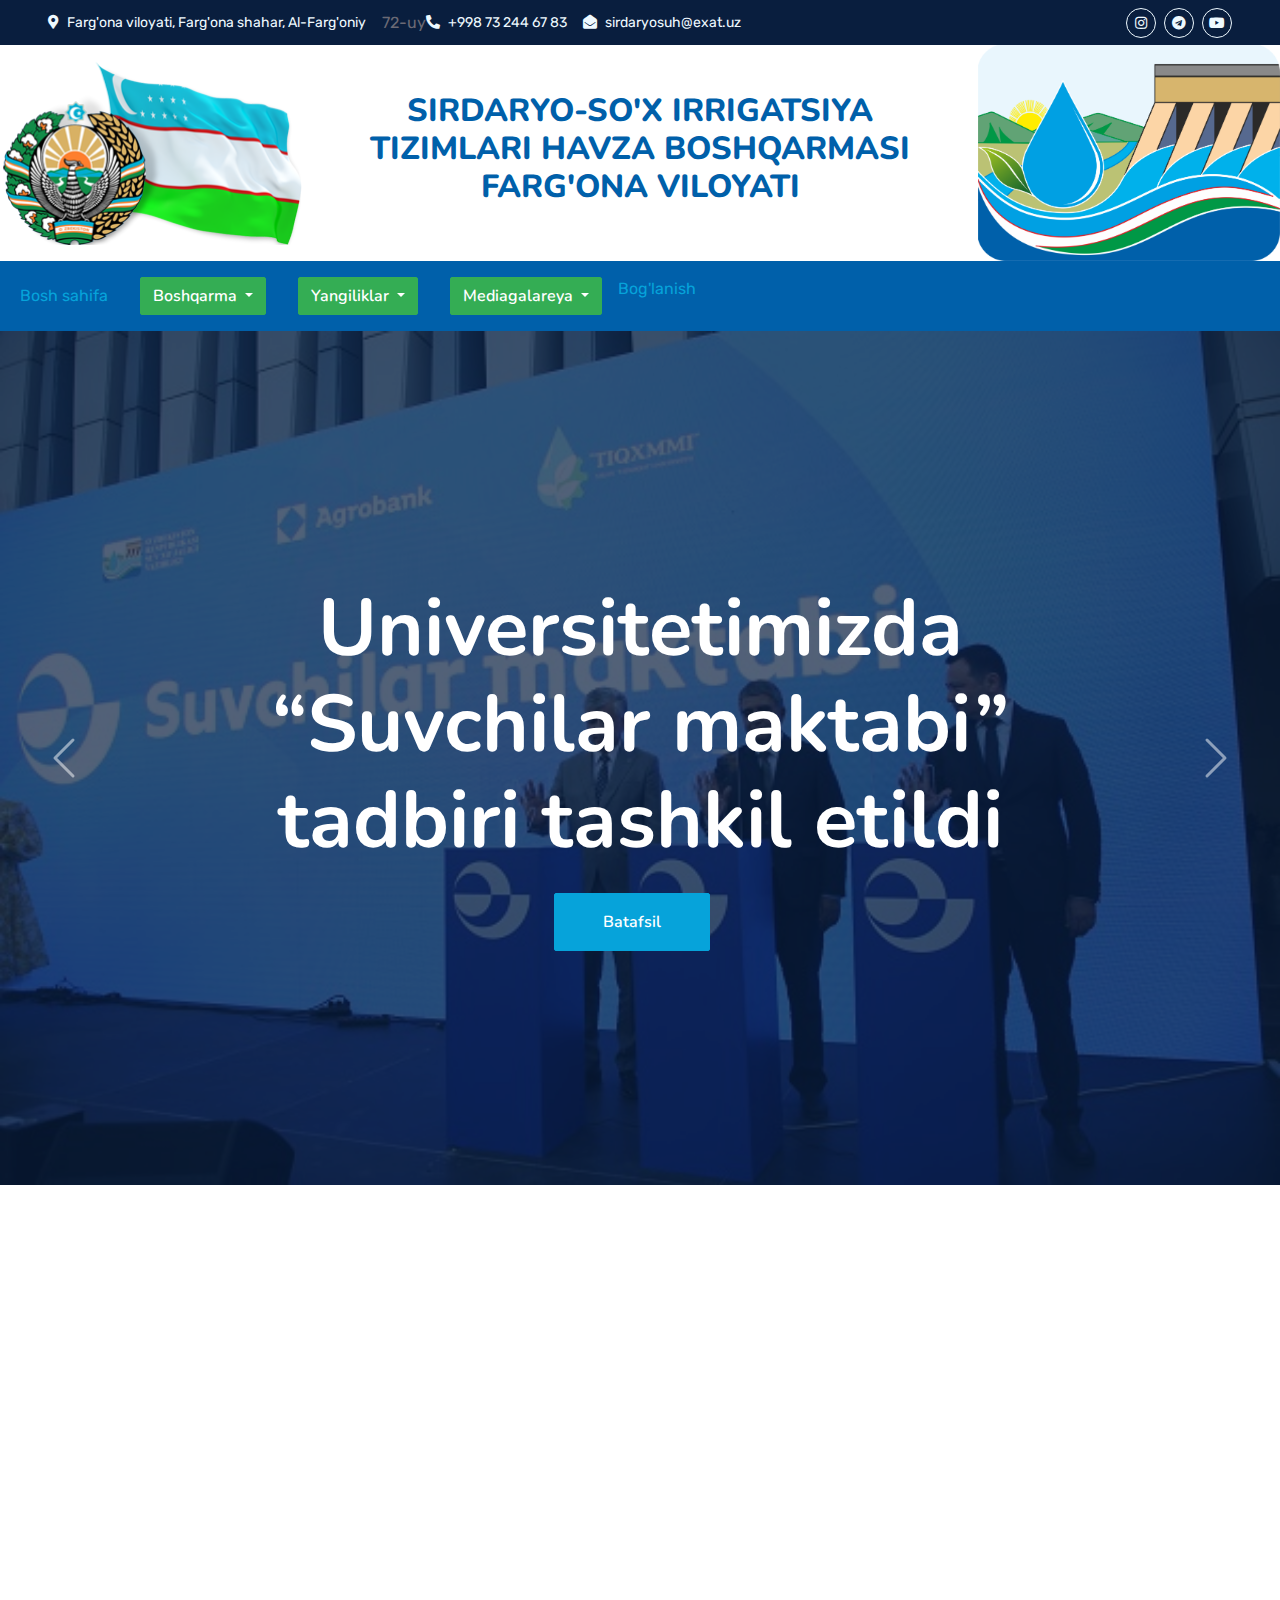
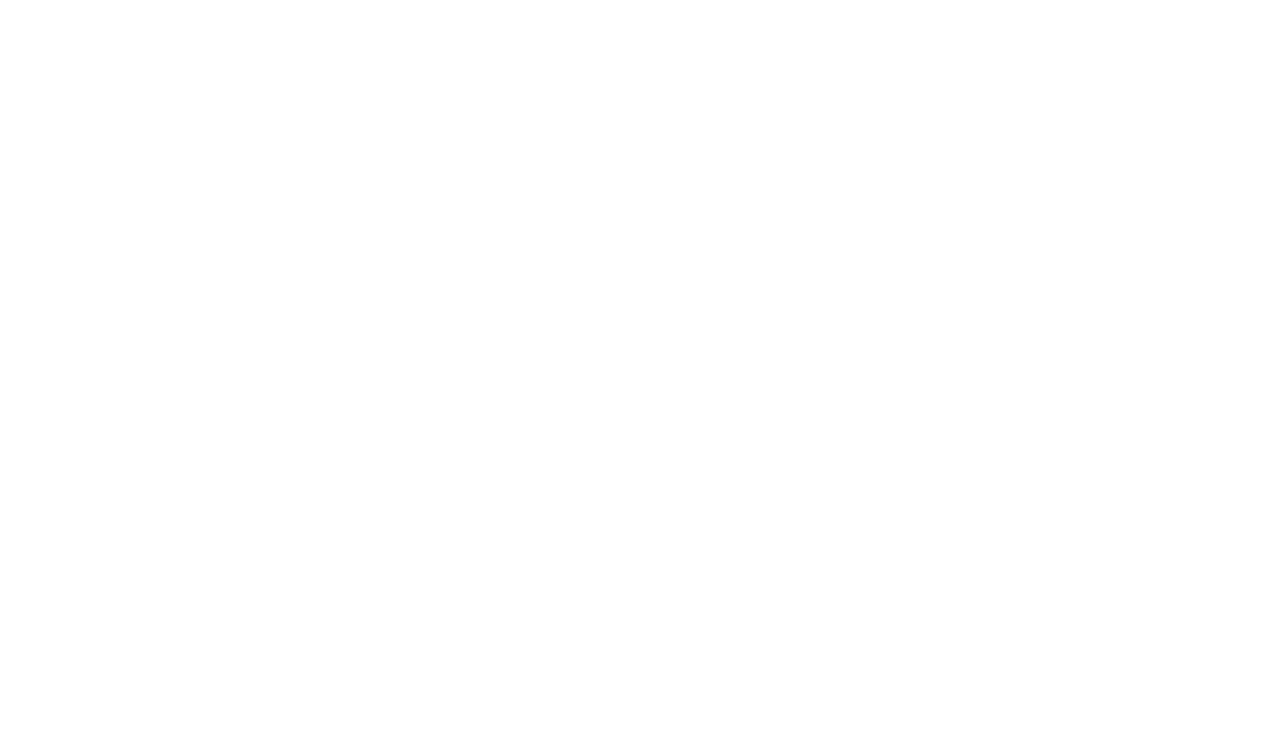
<file: index.html>
<!DOCTYPE html>
<html lang="en">
  <head>
    <meta charset="utf-8" />
    <title>Sirdaryo-So'x ITXB</title>
    <meta content="width=device-width, initial-scale=1.0" name="viewport" />
    <meta content="Free HTML Templates" name="keywords" />
    <meta content="Free HTML Templates" name="description" />

    <!-- Favicon -->
    <link href="img/favicon.ico" rel="icon" />

    <!-- Google Web Fonts -->
    <link rel="preconnect" href="https://fonts.googleapis.com" />
    <link rel="preconnect" href="https://fonts.gstatic.com" crossorigin />
    <link
      href="https://fonts.googleapis.com/css2?family=Nunito:wght@400;600;700;800&family=Rubik:wght@400;500;600;700&display=swap"
      rel="stylesheet"
    />

    <!-- Icon Font Stylesheet -->
    <link
      href="https://cdnjs.cloudflare.com/ajax/libs/font-awesome/5.10.0/css/all.min.css"
      rel="stylesheet"
    />
    <link
      href="https://cdn.jsdelivr.net/npm/bootstrap-icons@1.4.1/font/bootstrap-icons.css"
      rel="stylesheet"
    />

    <!-- Libraries Stylesheet -->
    <link href="lib/owlcarousel/assets/owl.carousel.min.css" rel="stylesheet" />
    <link href="lib/animate/animate.min.css" rel="stylesheet" />

    <!-- Customized Bootstrap Stylesheet -->
    <link href="css/bootstrap.min.css" rel="stylesheet" />

    <!-- Template Stylesheet -->
    <link href="css/style.css" rel="stylesheet" />
    <link rel="stylesheet" href="./css/extra.css" />
  </head>

  <body>
    <!-- Spinner Start -->
    <div
      id="spinner"
      class="show bg-white position-fixed translate-middle w-100 vh-100 top-50 start-50 d-flex align-items-center justify-content-center"
    >
      <div class="spinner"></div>
    </div>
    <!-- Spinner End -->

    <!-- Topbar Start -->
    <div class="container-fluid bg-dark px-5 d-none d-lg-block">
      <div class="row gx-0">
        <div class="col-lg-8 text-center text-lg-start mb-2 mb-lg-0">
          <div class="d-inline-flex align-items-center" style="height: 45px">
            <small class="me-3 text-light"
              ><i class="fa fa-map-marker-alt me-2"></i>Farg'ona viloyati,
              Farg'ona shahar, Al-Farg'oniy
            </small>
            72-uy<small class="me-3 text-light"
              ><i class="fa fa-phone-alt me-2"></i>+998 73 244 67 83</small
            >
            <small class="text-light"
              ><i class="fa fa-envelope-open me-2"></i
              >sirdaryosuh@exat.uz</small
            >
          </div>
        </div>
        <div class="col-lg-4 text-center text-lg-end">
          <div class="d-inline-flex align-items-center" style="height: 45px">
            <!-- <a
              class="btn btn-sm btn-outline-light btn-sm-square rounded-circle me-2"
              href=""
              ><i class="fab fa-twitter fw-normal"></i
            ></a>
            <a
              class="btn btn-sm btn-outline-light btn-sm-square rounded-circle me-2"
              href=""
              ><i class="fab fa-facebook-f fw-normal"></i
            ></a>
            <a
              class="btn btn-sm btn-outline-light btn-sm-square rounded-circle me-2"
              href=""
              ><i class="fab fa-linkedin-in fw-normal"></i
            ></a> -->
            <a
              class="btn btn-sm btn-outline-light btn-sm-square rounded-circle me-2"
              href="https://www.instagram.com/suv_xojaligi_vazirligi/"
              ><i class="fab fa-instagram fw-normal"></i
            ></a>
            <a
              class="btn btn-sm btn-outline-light btn-sm-square rounded-circle me-2"
              href="https://t.me/F_havza_boshqarmasi"
              ><i class="fab fa-telegram fw-normal"></i
            ></a>
            <a
              class="btn btn-sm btn-outline-light btn-sm-square rounded-circle"
              href="https://www.youtube.com/channel/UC1La5moh4XmlvcMuqi1GZ8Q?view_as=subscriber"
              ><i class="fab fa-youtube fw-normal"></i
            ></a>
          </div>
        </div>
      </div>
    </div>
    <!-- Topbar End -->

    <!-- Navbar & Carousel Start -->
    <div class="container-fluid position-relative p-0">
      <div class="kirish row align-items-center">
        <img
          src="./img/flag_gerb_uz.png"
          class="logo-img col-2 col-md-3"
          alt=""
        />
        <a
          class="col-8 col-md-6 d-flex justify-content-center align-items-center text-center h2 fw-bold"
          href="#"
          >SIRDARYO-SO'X IRRIGATSIYA TIZIMLARI HAVZA BOSHQARMASI <br />
          FARG'ONA VILOYATI</a
        >
        <img src="./img/logo2.png" class="col-2 col-md-3" alt="" />
      </div>
      <nav class="navbar navbar-expand-lg text-bg-dark">
        <div class="container-fluid">
          <button
            class="navbar-toggler text-bg-dark"
            type="button"
            data-bs-toggle="collapse"
            data-bs-target="#navbarSupportedContent"
            aria-controls="navbarSupportedContent"
            aria-expanded="false"
            aria-label="Toggle navigation"
          >
            <span class="navbar-toggler-icon text-bg-primary z-4"></span>
          </button>
          <div class="collapse navbar-collapse" id="navbarSupportedContent">
            <ul class="navbar-nav justify-content-center me-auto mb-2 mb-lg-0">
              <li class="nav-item d-flex justify-content-center">
                <a
                  class="nav-link active d-flex justify-content-center align-items-center"
                  aria-current="page"
                  href="#"
                  >Bosh sahifa</a
                >
              </li>
              <li class="nav-item d-flex align-items-center">
                <a class="nav-link" href="#">
                  <div class="dropdown">
                    <button
                      class="btn btn-secondary dropdown-toggle"
                      type="button"
                      data-bs-toggle="dropdown"
                      aria-expanded="false"
                    >
                      Boshqarma
                    </button>
                    <ul class="dropdown-menu">
                      <li>
                        <a class="dropdown-item" href="#">Boshqarma haqida</a>
                      </li>
                      <li><a class="dropdown-item" href="#">Rahbariyat</a></li>
                      <li>
                        <a class="dropdown-item" href="#">Boshqarma nizomi</a>
                      </li>
                      <li>
                        <a class="dropdown-item" href="#"
                          >Tizim tashkilotlari</a
                        >
                      </li>
                    </ul>
                  </div>
                </a>
              </li>
              <li class="nav-item d-flex align-items-center">
                <a class="nav-link" href="#">
                  <div class="dropdown">
                    <button
                      class="btn btn-secondary dropdown-toggle"
                      type="button"
                      data-bs-toggle="dropdown"
                      aria-expanded="false"
                    >
                      Yangiliklar
                    </button>
                    <ul class="dropdown-menu">
                      <li>
                        <a class="dropdown-item" href="#">Axborot xizmati</a>
                      </li>
                      <li><a class="dropdown-item" href="#">E'lonlar</a></li>
                    </ul>
                  </div>
                </a>
              </li>
              <li class="nav-item d-flex align-items-center">
                <a class="nav-link" href="#">
                  <div class="dropdown">
                    <button
                      class="btn btn-secondary dropdown-toggle"
                      type="button"
                      data-bs-toggle="dropdown"
                      aria-expanded="false"
                    >
                      Mediagalareya
                    </button>
                    <ul class="dropdown-menu">
                      <li><a class="dropdown-item" href="./pages/fotos.html">Fotolar</a></li>
                      <li><a class="dropdown-item" href="./pages/videos.html">Videolar</a></li>
                    </ul>
                  </div>
                </a>
              </li>

              <li class="nav-item">
                <a
                  class="nav-link boglanish"
                  data-bs-toggle="modal"
                  data-bs-target="#staticBackdrop"
                  >Bog'lanish</a
                >
              </li>
            </ul>
            <!-- <form class="d-flex" role="search">
                  <input class="form-control me-2" type="search" placeholder="Search" aria-label="Search">
                  <button class="btn btn-outline-success" type="submit">Search</button>
                </form> -->
          </div>
        </div>
      </nav>
      <!-- Modal -->
      <div
        class="modal fade"
        id="staticBackdrop"
        data-bs-backdrop="static"
        data-bs-keyboard="false"
        tabindex="-1"
        aria-labelledby="staticBackdropLabel"
        aria-hidden="true"
      >
        <div class="modal-dialog">
          <div class="modal-content">
            <div class="modal-header">
              <h1 class="modal-title fs-5" id="staticBackdropLabel">
                Malumot katakchalarini to'ldiring
              </h1>
              <button
                type="button"
                class="btn-close"
                data-bs-dismiss="modal"
                aria-label="Close"
              ></button>
            </div>
            <div class="modal-body">
              <form>
                <div class="fio mb-2">
                  <label for="fio" class="form-label">Ism, Familiyangiz</label>
                  <input
                    type="text"
                    name="fio"
                    id="fio"
                    class="form-control"
                    placeholder="Alisher Nabiyev"
                    required
                  />
                </div>
                <div class="tel mb-2">
                  <label for="tel" class="form-label">Telefon nomer</label>
                  <input
                    type="tel"
                    name="tel"
                    id="tel"
                    class="form-control"
                    placeholder="998901234567"
                    required
                  />
                </div>
                <div class="izoh mb-2">
                  <label for="izoh" class="form-label"
                    >Talab va takliflaringizni kiriting</label
                  >
                  <textarea
                    name="izoh"
                    id="izoh"
                    class="form-control"
                    cols="30"
                    rows="10"
                  ></textarea>
                </div>
              </form>
            </div>
            <div class="modal-footer">
              <button
                type="button"
                class="btn btn-secondary"
                data-bs-dismiss="modal"
              >
                Rad etish
              </button>
              <button
                type="submit"
                class="btn btn-primary"
                data-bs-dismiss="modal"
              >
                Jo'natish
              </button>
            </div>
          </div>
        </div>
      </div>

      <div
        id="header-carousel"
        class="carousel slide carousel-fade"
        data-bs-ride="carousel"
      >
        <div class="carousel-inner">
          <div class="carousel-item active">
            <img class="w-100" src="img/banner4.jpg" alt="Image" />
            <div
              class="carousel-caption d-flex flex-column align-items-center justify-content-center"
            >
              <div class="p-3" style="max-width: 900px">
                <h5
                  class="text-white text-uppercase mb-3 animated slideInDown"
                ></h5>
                <h3 class="display-1 text-white mb-md-4 animated zoomIn">
                  Universitetimizda “Suvchilar maktabi” tadbiri tashkil etildi
                </h3>
                <a
                  href="https://tiiame.uz/oz/content/universitetimizda-suvchilar-maktabi-tadbiri-tashkil-etildi"
                  class="btn btn-primary py-md-3 px-md-5 me-3 animated slideInLeft"
                >
                  Batafsil</a
                >
              </div>
            </div>
          </div>
          <div class="carousel-item">
            <img class="w-100" src="img/banner5.jpg" alt="Image" />
            <div
              class="carousel-caption d-flex flex-column align-items-center justify-content-center"
            >
              <div class="p-3" style="max-width: 900px">
                <h5
                  class="text-white text-uppercase mb-3 animated slideInDown"
                ></h5>
                <h3 class="display-1 text-white mb-md-4 animated zoomIn">
                  Toshkent viloyatida “Suvchilar maktabi” loyihasiga
                  bag‘ishlangan matbuot anjumani va press-tur bo‘lib o‘tdi
                </h3>
                <a
                  href="https://daryo.uz/2023/10/05/toshkent-viloyatida-suvchilar-maktabi-loyihasiga-bagishlangan-matbuot-anjumani-va-press-tur-bolib-otdi"
                  class="btn btn-primary py-md-3 px-md-5 me-3 animated slideInLeft"
                >
                  Batafsil</a
                >
              </div>
            </div>
          </div>
          <div class="carousel-item">
            <img class="w-100" src="img/yashilmakon.png" alt="Image" />
            <div
              class="carousel-caption d-flex flex-column align-items-center justify-content-center"
            >
              <div class="p-3" style="max-width: 900px">
                <h5
                  class="text-white text-uppercase mb-3 animated slideInDown"
                ></h5>
                <h3 class="display-1 text-white mb-md-4 animated zoomIn"></h3>
                <a
                  href="https://milliyofis.uz/newsShow/155"
                  class="btn btn-primary py-md-3 px-md-5 me-3 animated slideInLeft"
                >
                  Batafsil</a
                >
              </div>
            </div>
          </div>
        </div>
        <button
          class="carousel-control-prev"
          type="button"
          data-bs-target="#header-carousel"
          data-bs-slide="prev"
        >
          <span class="carousel-control-prev-icon" aria-hidden="true"></span>
          <span class="visually-hidden">Previous</span>
        </button>
        <button
          class="carousel-control-next"
          type="button"
          data-bs-target="#header-carousel"
          data-bs-slide="next"
        >
          <span class="carousel-control-next-icon" aria-hidden="true"></span>
          <span class="visually-hidden">Next</span>
        </button>
      </div>
    </div>
    <!-- Navbar & Carousel End -->

    <!-- Full Screen Search Start -->
    <div class="modal fade" id="searchModal" tabindex="-1">
      <div class="modal-dialog modal-fullscreen">
        <div class="modal-content" style="background: rgba(9, 30, 62, 0.7)">
          <div class="modal-header border-0">
            <button
              type="button"
              class="btn bg-white btn-close"
              data-bs-dismiss="modal"
              aria-label="Close"
            ></button>
          </div>
          <div
            class="modal-body d-flex align-items-center justify-content-center"
          >
            <div class="input-group" style="max-width: 600px">
              <input
                type="text"
                class="form-control bg-transparent border-primary p-3"
                placeholder="Type search keyword"
              />
              <button class="btn btn-primary px-4">
                <i class="bi bi-search"></i>
              </button>
            </div>
          </div>
        </div>
      </div>
    </div>
    <!-- Full Screen Search End -->

    <!-- Facts Start -->
    <div class="container-fluid facts py-5 pt-lg-0">
      <div class="container py-5 pt-lg-0">
        <div class="row gx-0">
          <div class="col-lg-4 wow zoomIn" data-wow-delay="0.1s">
            <div
              class="bg-primary shadow d-flex align-items-center justify-content-center p-4"
              style="height: 150px"
            >
              <div
                class="bg-white d-flex align-items-center justify-content-center rounded mb-2"
                style="width: 60px; height: 60px"
              >
                <i class="fa fa-users text-primary"></i>
              </div>
              <div class="ps-4">
                <h5 class="text-white mb-0">Xodimlar</h5>
                <h1 class="text-white mb-0" data-toggle="counter-up">3000</h1>
              </div>
            </div>
          </div>
          <div class="col-lg-4 wow zoomIn" data-wow-delay="0.3s">
            <div
              class="bg-light shadow d-flex align-items-center justify-content-center p-4"
              style="height: 150px"
            >
              <div
                class="bg-primary d-flex align-items-center justify-content-center rounded mb-2"
                style="width: 60px; height: 60px"
              >
                <i class="fa fa-check text-white"></i>
              </div>
              <div class="ps-4">
                <h5 class="text-primary mb-0">Tashkilotlar va tumanlar</h5>
                <h1 class="mb-0" data-toggle="counter-up">21</h1>
              </div>
            </div>
          </div>
          <div class="col-lg-4 wow zoomIn" data-wow-delay="0.6s">
            <div
              class="bg-primary shadow d-flex align-items-center justify-content-center p-4"
              style="height: 150px"
            >
              <div
                class="bg-white d-flex align-items-center justify-content-center rounded mb-2"
                style="width: 60px; height: 60px"
              >
                <i class="fa fa-award text-primary"></i>
              </div>
              <div class="ps-4">
                <h5 class="text-white mb-0">Ko'rib chiqilgan murojatlar</h5>
                <h1 class="text-white mb-0" data-toggle="counter-up">345</h1>
              </div>
            </div>
          </div>
        </div>
      </div>
    </div>
    <!-- Facts Start -->

    <!-- About Start -->
    <div class="container-fluid py-5 wow fadeInUp" data-wow-delay="0.1s">
      <div class="container py-5">
        <div class="row g-5">
          <div class="col-lg-7">
            <div class="section-title position-relative pb-3 mb-5">
              <h5 class="fw-bold text-primary text-uppercase">Biz haqimizda</h5>
              <h1 class="mb-0">
                O'ZBEKISTON RESPUBLIKASI SUV XO'JALIGI VAZIRLIGI SIRDARYO-SO'X
                IRRIGATSIYA TIZIMLARI HAVZA BOSHQARMASI FARG'ONA VILOYATI
              </h1>
            </div>
            <p class="mb-4">
              Sirdaryo-So‘x irrigatsiya tizimlari havza boshqarmasi Boshliq:
              Tursunov Faxriddin Sultonovich Telefon: (73) 244-67-86 E-mail:
              fv.havza@minwater.uz Qabul kunlari: har dushanba kuni soat 10:00
              dan 12:00 gacha Manzil: Farg‘ona sh., Al-Farg‘oniy k., 72-uy
            </p>
            <div class="row g-0 mb-3">
              <div class="col-sm-6 wow zoomIn" data-wow-delay="0.2s">
                <h5 class="mb-3">
                  <i class="fa fa-check text-primary me-3"></i>
                  <b>Ish kunlari</b>
                  <br />
                  <span>Dushanba-Juma</span>
                </h5>
                <h5 class="mb-3">
                  <i class="fa fa-check text-primary me-3"></i>
                  <b>Ish vaqti</b>
                  <br />
                  <span>8:00-17:00</span>
                </h5>
              </div>
              <div class="col-sm-6 wow zoomIn" data-wow-delay="0.4s">
                <h5 class="mb-3">
                  <i class="fa fa-check text-primary me-3"></i>
                  <b>Tushlik vaqti</b>
                  <br />
                  <span>12:00-13:00</span>
                </h5>
                <h5 class="mb-3">
                  <i class="fa fa-check text-primary me-3"></i>
                  <b>Dam olish kunlari</b>
                  <br />
                  <span>Shanba, Yakshanba</span>
                </h5>
              </div>
            </div>
            <div
              class="d-flex align-items-center mb-4 wow fadeIn"
              data-wow-delay="0.6s"
            >
              <div
                class="bg-primary d-flex align-items-center justify-content-center rounded"
                style="width: 60px; height: 60px"
              >
                <i class="fa fa-phone-alt text-white"></i>
              </div>
              <div class="ps-4">
                <h5 class="mb-2">Murojat uchun telefon</h5>
                <h4 class="text-primary mb-0">+998 (73) 244-67-86</h4>
              </div>
            </div>
            <a
              href="quote.html"
              class="btn btn-primary py-3 px-5 mt-3 wow zoomIn"
              data-bs-toggle="modal"
              data-bs-target="#staticBackdrop"
              data-wow-delay="0.9s"
              >Murojatlarni yo'llash</a
            >
          </div>
          <div class="col-lg-5" style="min-height: 500px">
            <div class="position-relative h-100">
              <img
                class="position-absolute w-100 h-100 rounded wow zoomIn"
                data-wow-delay="0.9s"
                src="img/irr1 (1).jpg"
                style="object-fit: contain"
              />
            </div>
          </div>
        </div>
      </div>
    </div>
    <!-- About End -->

    <!-- Features Start -->
    <!-- <div class="container-fluid py-5 wow fadeInUp" data-wow-delay="0.1s">
        <div class="container py-5">
            <div class="section-title text-center position-relative pb-3 mb-5 mx-auto" style="max-width: 600px;">
                <h5 class="fw-bold text-primary text-uppercase">Why Choose Us</h5>
                <h1 class="mb-0">We Are Here to Grow Your Business Exponentially</h1>
            </div>
            <div class="row g-5">
                <div class="col-lg-4">
                    <div class="row g-5">
                        <div class="col-12 wow zoomIn" data-wow-delay="0.2s">
                            <div class="bg-primary rounded d-flex align-items-center justify-content-center mb-3"
                                style="width: 60px; height: 60px;">
                                <i class="fa fa-cubes text-white"></i>
                            </div>
                            <h4>Best In Industry</h4>
                            <p class="mb-0">Magna sea eos sit dolor, ipsum amet lorem diam dolor eos et diam dolor</p>
                        </div>
                        <div class="col-12 wow zoomIn" data-wow-delay="0.6s">
                            <div class="bg-primary rounded d-flex align-items-center justify-content-center mb-3"
                                style="width: 60px; height: 60px;">
                                <i class="fa fa-award text-white"></i>
                            </div>
                            <h4>Award Winning</h4>
                            <p class="mb-0">Magna sea eos sit dolor, ipsum amet lorem diam dolor eos et diam dolor</p>
                        </div>
                    </div>
                </div>
                <div class="col-lg-4  wow zoomIn" data-wow-delay="0.9s" style="min-height: 350px;">
                    <div class="position-relative h-100">
                        <img class="position-absolute w-100 h-100 rounded wow zoomIn" data-wow-delay="0.1s"
                            src="img/feature.jpg" style="object-fit: cover;">
                    </div>
                </div>
                <div class="col-lg-4">
                    <div class="row g-5">
                        <div class="col-12 wow zoomIn" data-wow-delay="0.4s">
                            <div class="bg-primary rounded d-flex align-items-center justify-content-center mb-3"
                                style="width: 60px; height: 60px;">
                                <i class="fa fa-users-cog text-white"></i>
                            </div>
                            <h4>Professional Staff</h4>
                            <p class="mb-0">Magna sea eos sit dolor, ipsum amet lorem diam dolor eos et diam dolor</p>
                        </div>
                        <div class="col-12 wow zoomIn" data-wow-delay="0.8s">
                            <div class="bg-primary rounded d-flex align-items-center justify-content-center mb-3"
                                style="width: 60px; height: 60px;">
                                <i class="fa fa-phone-alt text-white"></i>
                            </div>
                            <h4>24/7 Support</h4>
                            <p class="mb-0">Magna sea eos sit dolor, ipsum amet lorem diam dolor eos et diam dolor</p>
                        </div>
                    </div>
                </div>
            </div>
        </div>
    </div> -->
    <!-- Features Start -->

    <!-- Service Start -->
    <!-- <div class="container-fluid py-5 wow fadeInUp" data-wow-delay="0.1s">
        <div class="container py-5">
            <div class="section-title text-center position-relative pb-3 mb-5 mx-auto" style="max-width: 600px;">
                <h5 class="fw-bold text-primary text-uppercase">Our Services</h5>
                <h1 class="mb-0">Custom IT Solutions for Your Successful Business</h1>
            </div>
            <div class="row g-5">
                <div class="col-lg-4 col-md-6 wow zoomIn" data-wow-delay="0.3s">
                    <div
                        class="service-item bg-light rounded d-flex flex-column align-items-center justify-content-center text-center">
                        <div class="service-icon">
                            <i class="fa fa-shield-alt text-white"></i>
                        </div>
                        <h4 class="mb-3">Cyber Security</h4>
                        <p class="m-0">Amet justo dolor lorem kasd amet magna sea stet eos vero lorem ipsum dolore sed
                        </p>
                        <a class="btn btn-lg btn-primary rounded" href="">
                            <i class="bi bi-arrow-right"></i>
                        </a>
                    </div>
                </div>
                <div class="col-lg-4 col-md-6 wow zoomIn" data-wow-delay="0.6s">
                    <div
                        class="service-item bg-light rounded d-flex flex-column align-items-center justify-content-center text-center">
                        <div class="service-icon">
                            <i class="fa fa-chart-pie text-white"></i>
                        </div>
                        <h4 class="mb-3">Data Analytics</h4>
                        <p class="m-0">Amet justo dolor lorem kasd amet magna sea stet eos vero lorem ipsum dolore sed
                        </p>
                        <a class="btn btn-lg btn-primary rounded" href="">
                            <i class="bi bi-arrow-right"></i>
                        </a>
                    </div>
                </div>
                <div class="col-lg-4 col-md-6 wow zoomIn" data-wow-delay="0.9s">
                    <div
                        class="service-item bg-light rounded d-flex flex-column align-items-center justify-content-center text-center">
                        <div class="service-icon">
                            <i class="fa fa-code text-white"></i>
                        </div>
                        <h4 class="mb-3">Web Development</h4>
                        <p class="m-0">Amet justo dolor lorem kasd amet magna sea stet eos vero lorem ipsum dolore sed
                        </p>
                        <a class="btn btn-lg btn-primary rounded" href="">
                            <i class="bi bi-arrow-right"></i>
                        </a>
                    </div>
                </div>
                <div class="col-lg-4 col-md-6 wow zoomIn" data-wow-delay="0.3s">
                    <div
                        class="service-item bg-light rounded d-flex flex-column align-items-center justify-content-center text-center">
                        <div class="service-icon">
                            <i class="fab fa-android text-white"></i>
                        </div>
                        <h4 class="mb-3">Apps Development</h4>
                        <p class="m-0">Amet justo dolor lorem kasd amet magna sea stet eos vero lorem ipsum dolore sed
                        </p>
                        <a class="btn btn-lg btn-primary rounded" href="">
                            <i class="bi bi-arrow-right"></i>
                        </a>
                    </div>
                </div>
                <div class="col-lg-4 col-md-6 wow zoomIn" data-wow-delay="0.6s">
                    <div
                        class="service-item bg-light rounded d-flex flex-column align-items-center justify-content-center text-center">
                        <div class="service-icon">
                            <i class="fa fa-search text-white"></i>
                        </div>
                        <h4 class="mb-3">SEO Optimization</h4>
                        <p class="m-0">Amet justo dolor lorem kasd amet magna sea stet eos vero lorem ipsum dolore sed
                        </p>
                        <a class="btn btn-lg btn-primary rounded" href="">
                            <i class="bi bi-arrow-right"></i>
                        </a>
                    </div>
                </div>
                <div class="col-lg-4 col-md-6 wow zoomIn" data-wow-delay="0.9s">
                    <div
                        class="position-relative bg-primary rounded h-100 d-flex flex-column align-items-center justify-content-center text-center p-5">
                        <h3 class="text-white mb-3">Call Us For Quote</h3>
                        <p class="text-white mb-3">Clita ipsum magna kasd rebum at ipsum amet dolor justo dolor est
                            magna stet eirmod</p>
                        <h2 class="text-white mb-0">+012 345 6789</h2>
                    </div>
                </div>
            </div>
        </div>
    </div> -->
    <!-- Service End -->

    <!-- Pricing Plan Start -->
    <!-- <div class="container-fluid py-5 wow fadeInUp" data-wow-delay="0.1s">
        <div class="container py-5">
            <div class="section-title text-center position-relative pb-3 mb-5 mx-auto" style="max-width: 600px;">
                <h5 class="fw-bold text-primary text-uppercase">Pricing Plans</h5>
                <h1 class="mb-0">We are Offering Competitive Prices for Our Clients</h1>
            </div>
            <div class="row g-0">
                <div class="col-lg-4 wow slideInUp" data-wow-delay="0.6s">
                    <div class="bg-light rounded">
                        <div class="border-bottom py-4 px-5 mb-4">
                            <h4 class="text-primary mb-1">Basic Plan</h4>
                            <small class="text-uppercase">For Small Size Business</small>
                        </div>
                        <div class="p-5 pt-0">
                            <h1 class="display-5 mb-3">
                                <small class="align-top"
                                    style="font-size: 22px; line-height: 45px;">$</small>49.00<small
                                    class="align-bottom" style="font-size: 16px; line-height: 40px;">/ Month</small>
                            </h1>
                            <div class="d-flex justify-content-between mb-3"><span>HTML5 & CSS3</span><i
                                    class="fa fa-check text-primary pt-1"></i></div>
                            <div class="d-flex justify-content-between mb-3"><span>Bootstrap v5</span><i
                                    class="fa fa-check text-primary pt-1"></i></div>
                            <div class="d-flex justify-content-between mb-3"><span>Responsive Layout</span><i
                                    class="fa fa-times text-danger pt-1"></i></div>
                            <div class="d-flex justify-content-between mb-2"><span>Cross-browser Support</span><i
                                    class="fa fa-times text-danger pt-1"></i></div>
                            <a href="" class="btn btn-primary py-2 px-4 mt-4">Order Now</a>
                        </div>
                    </div>
                </div>
                <div class="col-lg-4 wow slideInUp" data-wow-delay="0.3s">
                    <div class="bg-white rounded shadow position-relative" style="z-index: 1;">
                        <div class="border-bottom py-4 px-5 mb-4">
                            <h4 class="text-primary mb-1">Standard Plan</h4>
                            <small class="text-uppercase">For Medium Size Business</small>
                        </div>
                        <div class="p-5 pt-0">
                            <h1 class="display-5 mb-3">
                                <small class="align-top"
                                    style="font-size: 22px; line-height: 45px;">$</small>99.00<small
                                    class="align-bottom" style="font-size: 16px; line-height: 40px;">/ Month</small>
                            </h1>
                            <div class="d-flex justify-content-between mb-3"><span>HTML5 & CSS3</span><i
                                    class="fa fa-check text-primary pt-1"></i></div>
                            <div class="d-flex justify-content-between mb-3"><span>Bootstrap v5</span><i
                                    class="fa fa-check text-primary pt-1"></i></div>
                            <div class="d-flex justify-content-between mb-3"><span>Responsive Layout</span><i
                                    class="fa fa-check text-primary pt-1"></i></div>
                            <div class="d-flex justify-content-between mb-2"><span>Cross-browser Support</span><i
                                    class="fa fa-times text-danger pt-1"></i></div>
                            <a href="" class="btn btn-primary py-2 px-4 mt-4">Order Now</a>
                        </div>
                    </div>
                </div>
                <div class="col-lg-4 wow slideInUp" data-wow-delay="0.9s">
                    <div class="bg-light rounded">
                        <div class="border-bottom py-4 px-5 mb-4">
                            <h4 class="text-primary mb-1">Advanced Plan</h4>
                            <small class="text-uppercase">For Large Size Business</small>
                        </div>
                        <div class="p-5 pt-0">
                            <h1 class="display-5 mb-3">
                                <small class="align-top"
                                    style="font-size: 22px; line-height: 45px;">$</small>149.00<small
                                    class="align-bottom" style="font-size: 16px; line-height: 40px;">/ Month</small>
                            </h1>
                            <div class="d-flex justify-content-between mb-3"><span>HTML5 & CSS3</span><i
                                    class="fa fa-check text-primary pt-1"></i></div>
                            <div class="d-flex justify-content-between mb-3"><span>Bootstrap v5</span><i
                                    class="fa fa-check text-primary pt-1"></i></div>
                            <div class="d-flex justify-content-between mb-3"><span>Responsive Layout</span><i
                                    class="fa fa-check text-primary pt-1"></i></div>
                            <div class="d-flex justify-content-between mb-2"><span>Cross-browser Support</span><i
                                    class="fa fa-check text-primary pt-1"></i></div>
                            <a href="" class="btn btn-primary py-2 px-4 mt-4">Order Now</a>
                        </div>
                    </div>
                </div>
            </div>
        </div>
    </div> -->
    <!-- Pricing Plan End -->

    <!-- Quote Start -->
    <!-- <div class="container-fluid py-5 wow fadeInUp" data-wow-delay="0.1s">
        <div class="container py-5">
            <div class="row g-5">
                <div class="col-lg-7">
                    <div class="section-title position-relative pb-3 mb-5">
                        <h5 class="fw-bold text-primary text-uppercase">Request A Quote</h5>
                        <h1 class="mb-0">Need A Free Quote? Please Feel Free to Contact Us</h1>
                    </div>
                    <div class="row gx-3">
                        <div class="col-sm-6 wow zoomIn" data-wow-delay="0.2s">
                            <h5 class="mb-4"><i class="fa fa-reply text-primary me-3"></i>Reply within 24 hours</h5>
                        </div>
                        <div class="col-sm-6 wow zoomIn" data-wow-delay="0.4s">
                            <h5 class="mb-4"><i class="fa fa-phone-alt text-primary me-3"></i>24 hrs telephone support
                            </h5>
                        </div>
                    </div>
                    <p class="mb-4">Eirmod sed tempor lorem ut dolores. Aliquyam sit sadipscing kasd ipsum. Dolor ea et
                        dolore et at sea ea at dolor, justo ipsum duo rebum sea invidunt voluptua. Eos vero eos vero ea
                        et dolore eirmod et. Dolores diam duo invidunt lorem. Elitr ut dolores magna sit. Sea dolore
                        sanctus sed et. Takimata takimata sanctus sed.</p>
                    <div class="d-flex align-items-center mt-2 wow zoomIn" data-wow-delay="0.6s">
                        <div class="bg-primary d-flex align-items-center justify-content-center rounded"
                            style="width: 60px; height: 60px;">
                            <i class="fa fa-phone-alt text-white"></i>
                        </div>
                        <div class="ps-4">
                            <h5 class="mb-2">Call to ask any question</h5>
                            <h4 class="text-primary mb-0">+012 345 6789</h4>
                        </div>
                    </div>
                </div>
                <div class="col-lg-5">
                    <div class="bg-primary rounded h-100 d-flex align-items-center p-5 wow zoomIn"
                        data-wow-delay="0.9s">
                        <form>
                            <div class="row g-3">
                                <div class="col-xl-12">
                                    <input type="text" class="form-control bg-light border-0" placeholder="Your Name"
                                        style="height: 55px;">
                                </div>
                                <div class="col-12">
                                    <input type="email" class="form-control bg-light border-0" placeholder="Your Email"
                                        style="height: 55px;">
                                </div>
                                <div class="col-12">
                                    <select class="form-select bg-light border-0" style="height: 55px;">
                                        <option selected>Select A Service</option>
                                        <option value="1">Service 1</option>
                                        <option value="2">Service 2</option>
                                        <option value="3">Service 3</option>
                                    </select>
                                </div>
                                <div class="col-12">
                                    <textarea class="form-control bg-light border-0" rows="3"
                                        placeholder="Message"></textarea>
                                </div>
                                <div class="col-12">
                                    <button class="btn btn-dark w-100 py-3" type="submit">Request A Quote</button>
                                </div>
                            </div>
                        </form>
                    </div>
                </div>
            </div>
        </div>
    </div> -->
    <!-- Quote End -->

    <!-- Testimonial Start -->
    <!-- <div class="container-fluid py-5 wow fadeInUp" data-wow-delay="0.1s">
        <div class="container py-5">
            <div class="section-title text-center position-relative pb-3 mb-4 mx-auto" style="max-width: 600px;">
                <h5 class="fw-bold text-primary text-uppercase">Testimonial</h5>
                <h1 class="mb-0">What Our Clients Say About Our Digital Services</h1>
            </div>
            <div class="owl-carousel testimonial-carousel wow fadeInUp" data-wow-delay="0.6s">
                <div class="testimonial-item bg-light my-4">
                    <div class="d-flex align-items-center border-bottom pt-5 pb-4 px-5">
                        <img class="img-fluid rounded" src="img/testimonial-1.jpg" style="width: 60px; height: 60px;">
                        <div class="ps-4">
                            <h4 class="text-primary mb-1">Client Name</h4>
                            <small class="text-uppercase">Profession</small>
                        </div>
                    </div>
                    <div class="pt-4 pb-5 px-5">
                        Dolor et eos labore, stet justo sed est sed. Diam sed sed dolor stet amet eirmod eos labore diam
                    </div>
                </div>
                <div class="testimonial-item bg-light my-4">
                    <div class="d-flex align-items-center border-bottom pt-5 pb-4 px-5">
                        <img class="img-fluid rounded" src="img/testimonial-2.jpg" style="width: 60px; height: 60px;">
                        <div class="ps-4">
                            <h4 class="text-primary mb-1">Client Name</h4>
                            <small class="text-uppercase">Profession</small>
                        </div>
                    </div>
                    <div class="pt-4 pb-5 px-5">
                        Dolor et eos labore, stet justo sed est sed. Diam sed sed dolor stet amet eirmod eos labore diam
                    </div>
                </div>
                <div class="testimonial-item bg-light my-4">
                    <div class="d-flex align-items-center border-bottom pt-5 pb-4 px-5">
                        <img class="img-fluid rounded" src="img/testimonial-3.jpg" style="width: 60px; height: 60px;">
                        <div class="ps-4">
                            <h4 class="text-primary mb-1">Client Name</h4>
                            <small class="text-uppercase">Profession</small>
                        </div>
                    </div>
                    <div class="pt-4 pb-5 px-5">
                        Dolor et eos labore, stet justo sed est sed. Diam sed sed dolor stet amet eirmod eos labore diam
                    </div>
                </div>
                <div class="testimonial-item bg-light my-4">
                    <div class="d-flex align-items-center border-bottom pt-5 pb-4 px-5">
                        <img class="img-fluid rounded" src="img/testimonial-4.jpg" style="width: 60px; height: 60px;">
                        <div class="ps-4">
                            <h4 class="text-primary mb-1">Client Name</h4>
                            <small class="text-uppercase">Profession</small>
                        </div>
                    </div>
                    <div class="pt-4 pb-5 px-5">
                        Dolor et eos labore, stet justo sed est sed. Diam sed sed dolor stet amet eirmod eos labore diam
                    </div>
                </div>
            </div>
        </div>
    </div> -->
    <!-- Testimonial End -->

    <!-- Team Start -->
    <!-- <div class="container-fluid py-5 wow fadeInUp" data-wow-delay="0.1s">
        <div class="container py-5">
            <div class="section-title text-center position-relative pb-3 mb-5 mx-auto" style="max-width: 600px;">
                <h5 class="fw-bold text-primary text-uppercase">Team Members</h5>
                <h1 class="mb-0">Professional Stuffs Ready to Help Your Business</h1>
            </div>
            <div class="row g-5">
                <div class="col-lg-4 wow slideInUp" data-wow-delay="0.3s">
                    <div class="team-item bg-light rounded overflow-hidden">
                        <div class="team-img position-relative overflow-hidden">
                            <img class="img-fluid w-100" src="img/team-1.jpg" alt="">
                            <div class="team-social">
                                <a class="btn btn-lg btn-primary btn-lg-square rounded" href=""><i
                                        class="fab fa-twitter fw-normal"></i></a>
                                <a class="btn btn-lg btn-primary btn-lg-square rounded" href=""><i
                                        class="fab fa-facebook-f fw-normal"></i></a>
                                <a class="btn btn-lg btn-primary btn-lg-square rounded" href=""><i
                                        class="fab fa-instagram fw-normal"></i></a>
                                <a class="btn btn-lg btn-primary btn-lg-square rounded" href=""><i
                                        class="fab fa-linkedin-in fw-normal"></i></a>
                            </div>
                        </div>
                        <div class="text-center py-4">
                            <h4 class="text-primary">Full Name</h4>
                            <p class="text-uppercase m-0">Designation</p>
                        </div>
                    </div>
                </div>
                <div class="col-lg-4 wow slideInUp" data-wow-delay="0.6s">
                    <div class="team-item bg-light rounded overflow-hidden">
                        <div class="team-img position-relative overflow-hidden">
                            <img class="img-fluid w-100" src="img/team-2.jpg" alt="">
                            <div class="team-social">
                                <a class="btn btn-lg btn-primary btn-lg-square rounded" href=""><i
                                        class="fab fa-twitter fw-normal"></i></a>
                                <a class="btn btn-lg btn-primary btn-lg-square rounded" href=""><i
                                        class="fab fa-facebook-f fw-normal"></i></a>
                                <a class="btn btn-lg btn-primary btn-lg-square rounded" href=""><i
                                        class="fab fa-instagram fw-normal"></i></a>
                                <a class="btn btn-lg btn-primary btn-lg-square rounded" href=""><i
                                        class="fab fa-linkedin-in fw-normal"></i></a>
                            </div>
                        </div>
                        <div class="text-center py-4">
                            <h4 class="text-primary">Full Name</h4>
                            <p class="text-uppercase m-0">Designation</p>
                        </div>
                    </div>
                </div>
                <div class="col-lg-4 wow slideInUp" data-wow-delay="0.9s">
                    <div class="team-item bg-light rounded overflow-hidden">
                        <div class="team-img position-relative overflow-hidden">
                            <img class="img-fluid w-100" src="img/team-3.jpg" alt="">
                            <div class="team-social">
                                <a class="btn btn-lg btn-primary btn-lg-square rounded" href=""><i
                                        class="fab fa-twitter fw-normal"></i></a>
                                <a class="btn btn-lg btn-primary btn-lg-square rounded" href=""><i
                                        class="fab fa-facebook-f fw-normal"></i></a>
                                <a class="btn btn-lg btn-primary btn-lg-square rounded" href=""><i
                                        class="fab fa-instagram fw-normal"></i></a>
                                <a class="btn btn-lg btn-primary btn-lg-square rounded" href=""><i
                                        class="fab fa-linkedin-in fw-normal"></i></a>
                            </div>
                        </div>
                        <div class="text-center py-4">
                            <h4 class="text-primary">Full Name</h4>
                            <p class="text-uppercase m-0">Designation</p>
                        </div>
                    </div>
                </div>
            </div>
        </div>
    </div> -->
    <!-- Team End -->

    <!-- Blog Start -->
    <!-- <div class="container-fluid py-5 wow fadeInUp" data-wow-delay="0.1s">
        <div class="container py-5">
            <div class="section-title text-center position-relative pb-3 mb-5 mx-auto" style="max-width: 600px;">
                <h5 class="fw-bold text-primary text-uppercase">Latest Blog</h5>
                <h1 class="mb-0">Read The Latest Articles from Our Blog Post</h1>
            </div>
            <div class="row g-5">
                <div class="col-lg-4 wow slideInUp" data-wow-delay="0.3s">
                    <div class="blog-item bg-light rounded overflow-hidden">
                        <div class="blog-img position-relative overflow-hidden">
                            <img class="img-fluid" src="img/blog-1.jpg" alt="">
                            <a class="position-absolute top-0 start-0 bg-primary text-white rounded-end mt-5 py-2 px-4"
                                href="">Web Design</a>
                        </div>
                        <div class="p-4">
                            <div class="d-flex mb-3">
                                <small class="me-3"><i class="far fa-user text-primary me-2"></i>John Doe</small>
                                <small><i class="far fa-calendar-alt text-primary me-2"></i>01 Jan, 2045</small>
                            </div>
                            <h4 class="mb-3">How to build a website</h4>
                            <p>Dolor et eos labore stet justo sed est sed sed sed dolor stet amet</p>
                            <a class="text-uppercase" href="">Read More <i class="bi bi-arrow-right"></i></a>
                        </div>
                    </div>
                </div>
                <div class="col-lg-4 wow slideInUp" data-wow-delay="0.6s">
                    <div class="blog-item bg-light rounded overflow-hidden">
                        <div class="blog-img position-relative overflow-hidden">
                            <img class="img-fluid" src="img/blog-2.jpg" alt="">
                            <a class="position-absolute top-0 start-0 bg-primary text-white rounded-end mt-5 py-2 px-4"
                                href="">Web Design</a>
                        </div>
                        <div class="p-4">
                            <div class="d-flex mb-3">
                                <small class="me-3"><i class="far fa-user text-primary me-2"></i>John Doe</small>
                                <small><i class="far fa-calendar-alt text-primary me-2"></i>01 Jan, 2045</small>
                            </div>
                            <h4 class="mb-3">How to build a website</h4>
                            <p>Dolor et eos labore stet justo sed est sed sed sed dolor stet amet</p>
                            <a class="text-uppercase" href="">Read More <i class="bi bi-arrow-right"></i></a>
                        </div>
                    </div>
                </div>
                <div class="col-lg-4 wow slideInUp" data-wow-delay="0.9s">
                    <div class="blog-item bg-light rounded overflow-hidden">
                        <div class="blog-img position-relative overflow-hidden">
                            <img class="img-fluid" src="img/blog-3.jpg" alt="">
                            <a class="position-absolute top-0 start-0 bg-primary text-white rounded-end mt-5 py-2 px-4"
                                href="">Web Design</a>
                        </div>
                        <div class="p-4">
                            <div class="d-flex mb-3">
                                <small class="me-3"><i class="far fa-user text-primary me-2"></i>John Doe</small>
                                <small><i class="far fa-calendar-alt text-primary me-2"></i>01 Jan, 2045</small>
                            </div>
                            <h4 class="mb-3">How to build a website</h4>
                            <p>Dolor et eos labore stet justo sed est sed sed sed dolor stet amet</p>
                            <a class="text-uppercase" href="">Read More <i class="bi bi-arrow-right"></i></a>
                        </div>
                    </div>
                </div>
            </div>
        </div>
    </div> -->
    <!-- Blog Start -->

    <!-- Vendor Start -->
    <!-- <div class="container-fluid py-5 wow fadeInUp" data-wow-delay="0.1s">
        <div class="container py-5 mb-5">
            <div class="bg-white">
                <div class="owl-carousel vendor-carousel">
                    <img src="img/vendor-1.jpg" alt="">
                    <img src="img/vendor-2.jpg" alt="">
                    <img src="img/vendor-3.jpg" alt="">
                    <img src="img/vendor-4.jpg" alt="">
                    <img src="img/vendor-5.jpg" alt="">
                    <img src="img/vendor-6.jpg" alt="">
                    <img src="img/vendor-7.jpg" alt="">
                    <img src="img/vendor-8.jpg" alt="">
                    <img src="img/vendor-9.jpg" alt="">
                </div>
            </div>
        </div>
    </div> -->
    <!-- Vendor End -->

    <!-- Footer Start -->
    <!-- <div class="container-fluid bg-dark text-light mt-5 wow fadeInUp" data-wow-delay="0.1s">
        <div class="container">
            <div class="row gx-5">
                <div class="col-lg-4 col-md-6 footer-about">
                    <div
                        class="d-flex flex-column align-items-center justify-content-center text-center h-100 bg-primary p-4">
                        <a href="index.html" class="navbar-brand">
                            <h1 class="m-0 text-white"><i class="fa fa-user-tie me-2"></i>Startup</h1>
                        </a>
                        <p class="mt-3 mb-4">Lorem diam sit erat dolor elitr et, diam lorem justo amet clita stet eos
                            sit. Elitr dolor duo lorem, elitr clita ipsum sea. Diam amet erat lorem stet eos. Diam amet
                            et kasd eos duo.</p>
                        <form action="">
                            <div class="input-group">
                                <input type="text" class="form-control border-white p-3" placeholder="Your Email">
                                <button class="btn btn-dark">Sign Up</button>
                            </div>
                        </form>
                    </div>
                </div>
                <div class="col-lg-8 col-md-6">
                    <div class="row gx-5">
                        <div class="col-lg-4 col-md-12 pt-5 mb-5">
                            <div class="section-title section-title-sm position-relative pb-3 mb-4">
                                <h3 class="text-light mb-0">Get In Touch</h3>
                            </div>
                            <div class="d-flex mb-2">
                                <i class="bi bi-geo-alt text-primary me-2"></i>
                                <p class="mb-0">123 Street, New York, USA</p>
                            </div>
                            <div class="d-flex mb-2">
                                <i class="bi bi-envelope-open text-primary me-2"></i>
                                <p class="mb-0">info@example.com</p>
                            </div>
                            <div class="d-flex mb-2">
                                <i class="bi bi-telephone text-primary me-2"></i>
                                <p class="mb-0">+012 345 67890</p>
                            </div>
                            <div class="d-flex mt-4">
                                <a class="btn btn-primary btn-square me-2" href="#"><i
                                        class="fab fa-twitter fw-normal"></i></a>
                                <a class="btn btn-primary btn-square me-2" href="#"><i
                                        class="fab fa-facebook-f fw-normal"></i></a>
                                <a class="btn btn-primary btn-square me-2" href="#"><i
                                        class="fab fa-linkedin-in fw-normal"></i></a>
                                <a class="btn btn-primary btn-square" href="#"><i
                                        class="fab fa-instagram fw-normal"></i></a>
                            </div>
                        </div>
                        <div class="col-lg-4 col-md-12 pt-0 pt-lg-5 mb-5">
                            <div class="section-title section-title-sm position-relative pb-3 mb-4">
                                <h3 class="text-light mb-0">Quick Links</h3>
                            </div>
                            <div class="link-animated d-flex flex-column justify-content-start">
                                <a class="text-light mb-2" href="#"><i
                                        class="bi bi-arrow-right text-primary me-2"></i>Home</a>
                                <a class="text-light mb-2" href="#"><i
                                        class="bi bi-arrow-right text-primary me-2"></i>About Us</a>
                                <a class="text-light mb-2" href="#"><i
                                        class="bi bi-arrow-right text-primary me-2"></i>Our Services</a>
                                <a class="text-light mb-2" href="#"><i
                                        class="bi bi-arrow-right text-primary me-2"></i>Meet The Team</a>
                                <a class="text-light mb-2" href="#"><i
                                        class="bi bi-arrow-right text-primary me-2"></i>Latest Blog</a>
                                <a class="text-light" href="#"><i
                                        class="bi bi-arrow-right text-primary me-2"></i>Contact Us</a>
                            </div>
                        </div>
                        <div class="col-lg-4 col-md-12 pt-0 pt-lg-5 mb-5">
                            <div class="section-title section-title-sm position-relative pb-3 mb-4">
                                <h3 class="text-light mb-0">Popular Links</h3>
                            </div>
                            <div class="link-animated d-flex flex-column justify-content-start">
                                <a class="text-light mb-2" href="#"><i
                                        class="bi bi-arrow-right text-primary me-2"></i>Home</a>
                                <a class="text-light mb-2" href="#"><i
                                        class="bi bi-arrow-right text-primary me-2"></i>About Us</a>
                                <a class="text-light mb-2" href="#"><i
                                        class="bi bi-arrow-right text-primary me-2"></i>Our Services</a>
                                <a class="text-light mb-2" href="#"><i
                                        class="bi bi-arrow-right text-primary me-2"></i>Meet The Team</a>
                                <a class="text-light mb-2" href="#"><i
                                        class="bi bi-arrow-right text-primary me-2"></i>Latest Blog</a>
                                <a class="text-light" href="#"><i
                                        class="bi bi-arrow-right text-primary me-2"></i>Contact Us</a>
                            </div>
                        </div>
                    </div>
                </div>
            </div>
        </div>
    </div> -->

    <!-- Footer End -->

    <!-- Back to Top -->
    <!-- <a href="#" class="btn btn-lg btn-primary btn-lg-square rounded back-to-top"><i class="bi bi-arrow-up"></i></a> -->

    <!-- JavaScript Libraries -->
    <script src="https://code.jquery.com/jquery-3.4.1.min.js"></script>
    <script src="https://cdn.jsdelivr.net/npm/bootstrap@5.0.0/dist/js/bootstrap.bundle.min.js"></script>
    <script src="lib/wow/wow.min.js"></script>
    <script src="lib/easing/easing.min.js"></script>
    <script src="lib/waypoints/waypoints.min.js"></script>
    <script src="lib/counterup/counterup.min.js"></script>
    <script src="lib/owlcarousel/owl.carousel.min.js"></script>

    <!-- Template Javascript -->
    <script src="js/main.js"></script>
  </body>
</html>
</file>
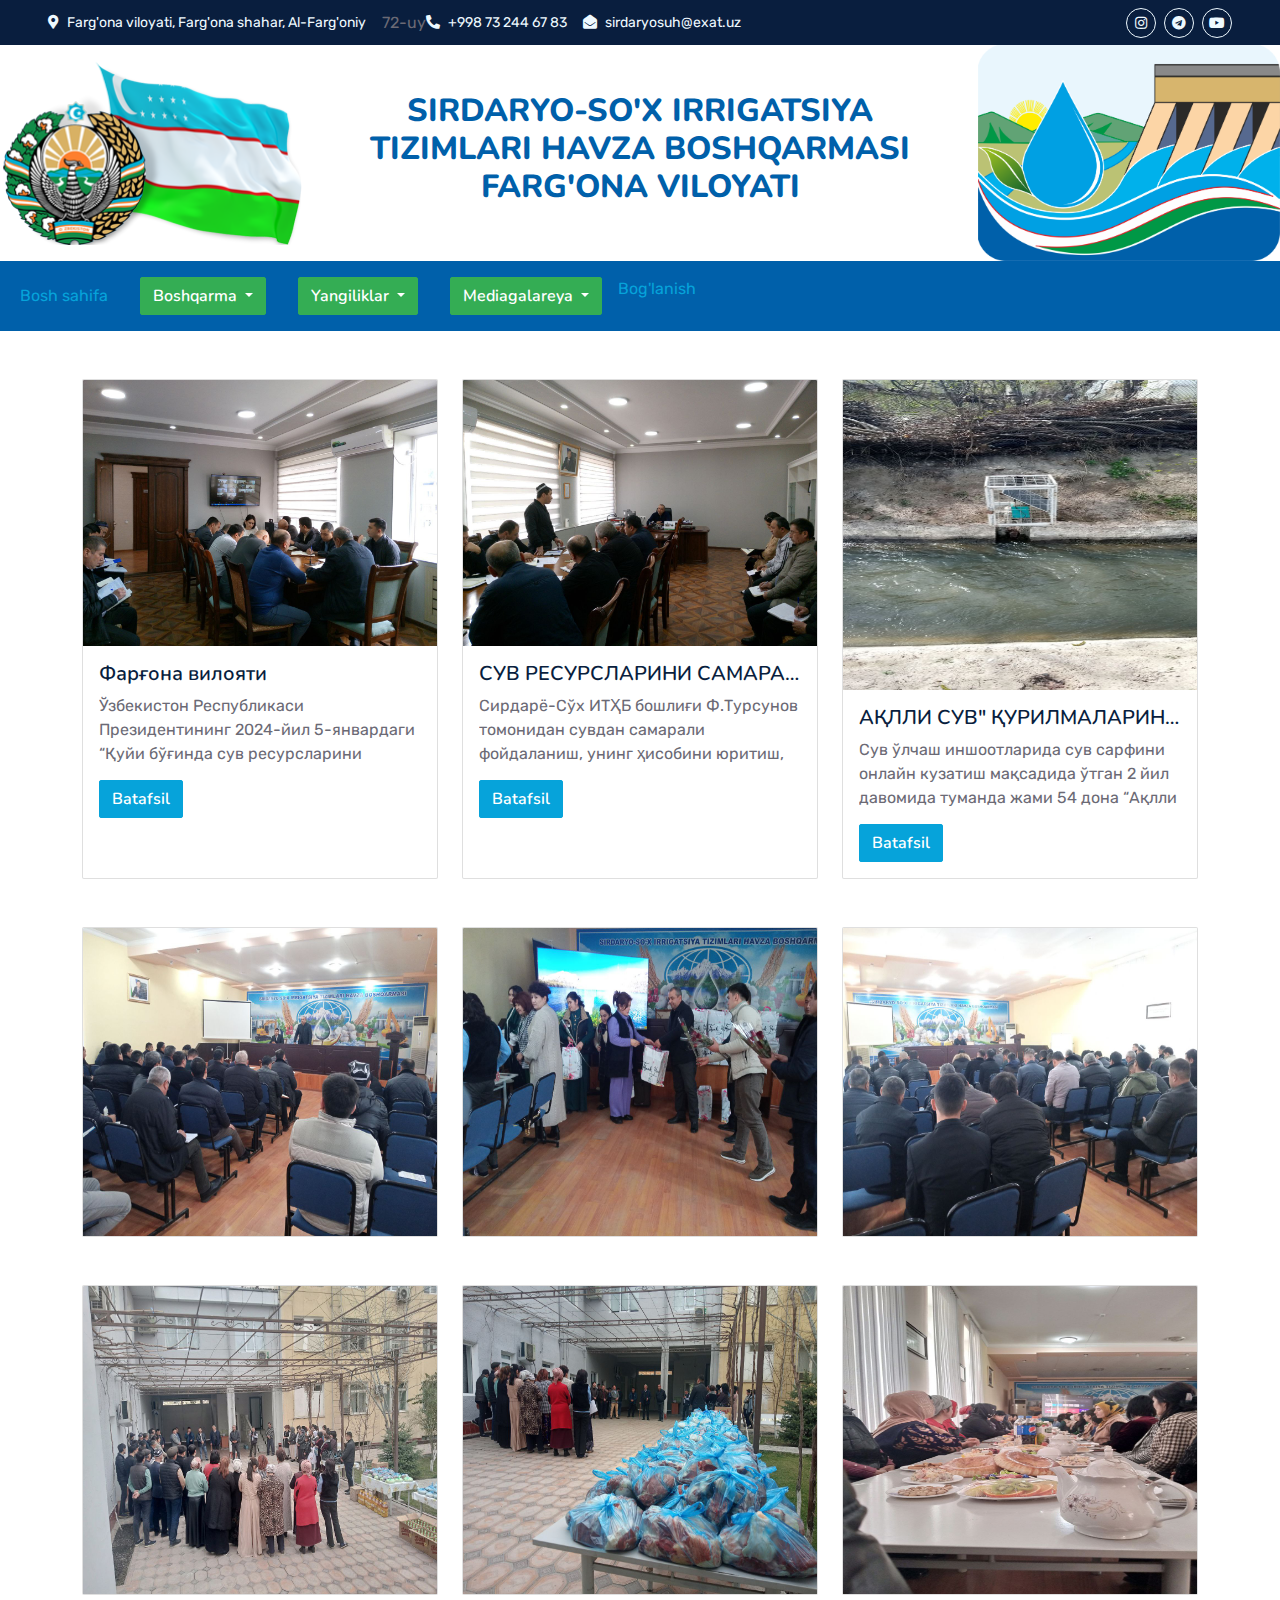
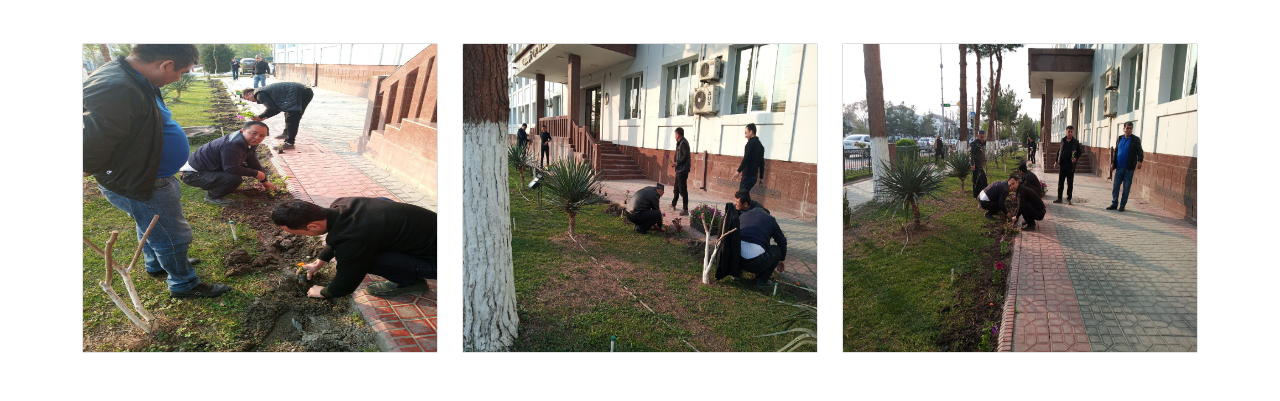
<file: pages/fotos.html>
<!DOCTYPE html>
<html lang="en">
  <head>
    <meta charset="utf-8" />
    <title>Sirdaryo-So'x ITXB</title>
    <meta content="width=device-width, initial-scale=1.0" name="viewport" />
    <meta content="Free HTML Templates" name="keywords" />
    <meta content="Free HTML Templates" name="description" />

    <!-- Favicon -->
    <link href="../img/favicon.ico" rel="icon" />

    <!-- Google Web Fonts -->
    <link rel="preconnect" href="https://fonts.googleapis.com" />
    <link rel="preconnect" href="https://fonts.gstatic.com" crossorigin />
    <link
      href="https://fonts.googleapis.com/css2?family=Nunito:wght@400;600;700;800&family=Rubik:wght@400;500;600;700&display=swap"
      rel="stylesheet"
    />

    <!-- Icon Font Stylesheet -->
    <link
      href="https://cdnjs.cloudflare.com/ajax/libs/font-awesome/5.10.0/css/all.min.css"
      rel="stylesheet"
    />
    <link
      href="https://cdn.jsdelivr.net/npm/bootstrap-icons@1.4.1/font/bootstrap-icons.css"
      rel="stylesheet"
    />

    <!-- Libraries Stylesheet -->
    <link href="../lib/owlcarousel/assets/owl.carousel.min.css" rel="stylesheet" />
    <link href="../lib/animate/animate.min.css" rel="stylesheet" />

    <!-- Customized Bootstrap Stylesheet -->
    <link href="../css/bootstrap.min.css" rel="stylesheet" />

    <!-- Template Stylesheet -->
    <link href="../css/style.css" rel="stylesheet" />
    <link rel="stylesheet" href="../css/extra.css" />
  </head>

  <body>
    <!-- Spinner Start -->
    <div
      id="spinner"
      class="show bg-white position-fixed translate-middle w-100 vh-100 top-50 start-50 d-flex align-items-center justify-content-center"
    >
      <div class="spinner"></div>
    </div>
    <!-- Spinner End -->

    <!-- Topbar Start -->
    <div class="container-fluid bg-dark px-5 d-none d-lg-block">
      <div class="row gx-0">
        <div class="col-lg-8 text-center text-lg-start mb-2 mb-lg-0">
          <div class="d-inline-flex align-items-center" style="height: 45px">
            <small class="me-3 text-light"
              ><i class="fa fa-map-marker-alt me-2"></i>Farg'ona viloyati,
              Farg'ona shahar, Al-Farg'oniy
            </small>
            72-uy<small class="me-3 text-light"
              ><i class="fa fa-phone-alt me-2"></i>+998 73 244 67 83</small
            >
            <small class="text-light"
              ><i class="fa fa-envelope-open me-2"></i
              >sirdaryosuh@exat.uz</small
            >
          </div>
        </div>
        <div class="col-lg-4 text-center text-lg-end">
          <div class="d-inline-flex align-items-center" style="height: 45px">
            <a
              class="btn btn-sm btn-outline-light btn-sm-square rounded-circle me-2"
              href="https://www.instagram.com/suv_xojaligi_vazirligi/"
              ><i class="fab fa-instagram fw-normal"></i
            ></a>
            <a
              class="btn btn-sm btn-outline-light btn-sm-square rounded-circle me-2"
              href="https://t.me/F_havza_boshqarmasi"
              ><i class="fab fa-telegram fw-normal"></i
            ></a>
            <a
              class="btn btn-sm btn-outline-light btn-sm-square rounded-circle"
              href="https://www.youtube.com/channel/UC1La5moh4XmlvcMuqi1GZ8Q?view_as=subscriber"
              ><i class="fab fa-youtube fw-normal"></i
            ></a>
          </div>
        </div>
      </div>
    </div>
    <!-- Topbar End -->

    <!-- Navbar Start -->
    <div class="container-fluid position-relative p-0">
      <div class="kirish row align-items-center">
        <img
          src="../img/flag_gerb_uz.png"
          class="logo-img col-2 col-md-3"
          alt=""
        />
        <a
          class="col-8 col-md-6 d-flex justify-content-center align-items-center text-center h2 fw-bold"
          href="#"
          >SIRDARYO-SO'X IRRIGATSIYA TIZIMLARI HAVZA BOSHQARMASI <br />
          FARG'ONA VILOYATI</a
        >
        <img src="../img/logo2.png" class="col-2 col-md-3" alt="" />
      </div>
      <nav class="navbar navbar-expand-lg text-bg-dark">
        <div class="container-fluid">
          <button
            class="navbar-toggler text-bg-dark"
            type="button"
            data-bs-toggle="collapse"
            data-bs-target="#navbarSupportedContent"
            aria-controls="navbarSupportedContent"
            aria-expanded="false"
            aria-label="Toggle navigation"
          >
            <span class="navbar-toggler-icon text-bg-primary z-4"></span>
          </button>
          <div class="collapse navbar-collapse" id="navbarSupportedContent">
            <ul class="navbar-nav justify-content-center me-auto mb-2 mb-lg-0">
              <li class="nav-item d-flex justify-content-center">
                <a
                  class="nav-link active d-flex justify-content-center align-items-center"
                  aria-current="page"
                  href="../index.html"
                  >Bosh sahifa</a
                >
              </li>
              <li class="nav-item d-flex align-items-center">
                <a class="nav-link" href="#">
                  <div class="dropdown">
                    <button
                      class="btn btn-secondary dropdown-toggle"
                      type="button"
                      data-bs-toggle="dropdown"
                      aria-expanded="false"
                    >
                      Boshqarma
                    </button>
                    <ul class="dropdown-menu">
                      <li>
                        <a class="dropdown-item" href="#">Boshqarma haqida</a>
                      </li>
                      <li><a class="dropdown-item" href="#">Rahbariyat</a></li>
                      <li>
                        <a class="dropdown-item" href="#">Boshqarma nizomi</a>
                      </li>
                      <li>
                        <a class="dropdown-item" href="#"
                          >Tizim tashkilotlari</a
                        >
                      </li>
                    </ul>
                  </div>
                </a>
              </li>
              <li class="nav-item d-flex align-items-center">
                <a class="nav-link" href="#">
                  <div class="dropdown">
                    <button
                      class="btn btn-secondary dropdown-toggle"
                      type="button"
                      data-bs-toggle="dropdown"
                      aria-expanded="false"
                    >
                      Yangiliklar
                    </button>
                    <ul class="dropdown-menu">
                      <li>
                        <a class="dropdown-item" href="#">Axborot xizmati</a>
                      </li>
                      <li><a class="dropdown-item" href="#">E'lonlar</a></li>
                    </ul>
                  </div>
                </a>
              </li>
              <li class="nav-item d-flex align-items-center">
                <a class="nav-link" href="#">
                  <div class="dropdown">
                    <button
                      class="btn btn-secondary dropdown-toggle"
                      type="button"
                      data-bs-toggle="dropdown"
                      aria-expanded="false"
                    >
                      Mediagalareya
                    </button>
                    <ul class="dropdown-menu">
                      <li><a class="dropdown-item" href="#">Fotolar</a></li>
                      <li><a class="dropdown-item" href="../pages/videos.html">Videolar</a></li>
                    </ul>
                  </div>
                </a>
              </li>

              <li class="nav-item">
                <a
                  class="nav-link boglanish"
                  data-bs-toggle="modal"
                  data-bs-target="#staticBackdrop"
                  >Bog'lanish</a
                >
              </li>
            </ul>
            <!-- <form class="d-flex" role="search">
                  <input class="form-control me-2" type="search" placeholder="Search" aria-label="Search">
                  <button class="btn btn-outline-success" type="submit">Search</button>
                </form> -->
          </div>
        </div>
      </nav>
      <!-- Modal -->
      <div
        class="modal fade"
        id="staticBackdrop"
        data-bs-backdrop="static"
        data-bs-keyboard="false"
        tabindex="-1"
        aria-labelledby="staticBackdropLabel"
        aria-hidden="true"
      >
        <div class="modal-dialog">
          <div class="modal-content">
            <div class="modal-header">
              <h1 class="modal-title fs-5" id="staticBackdropLabel">
                Malumot katakchalarini to'ldiring
              </h1>
              <button
                type="button"
                class="btn-close"
                data-bs-dismiss="modal"
                aria-label="Close"
              ></button>
            </div>
            <div class="modal-body">
              <form>
                <div class="fio mb-2">
                  <label for="fio" class="form-label">Ism, Familiyangiz</label>
                  <input
                    type="text"
                    name="fio"
                    id="fio"
                    class="form-control"
                    placeholder="Alisher Nabiyev"
                    required
                  />
                </div>
                <div class="tel mb-2">
                  <label for="tel" class="form-label">Telefon nomer</label>
                  <input
                    type="tel"
                    name="tel"
                    id="tel"
                    class="form-control"
                    placeholder="998901234567"
                    required
                  />
                </div>
                <div class="izoh mb-2">
                  <label for="izoh" class="form-label"
                    >Talab va takliflaringizni kiriting</label
                  >
                  <textarea
                    name="izoh"
                    id="izoh"
                    class="form-control"
                    cols="30"
                    rows="10"
                  ></textarea>
                </div>
              </form>
            </div>
            <div class="modal-footer">
              <button
                type="button"
                class="btn btn-secondary"
                data-bs-dismiss="modal"
              >
                Rad etish
              </button>
              <button
                type="submit"
                class="btn btn-primary"
                data-bs-dismiss="modal"
              >
                Jo'natish
              </button>
            </div>
          </div>
        </div>
      </div>

      
    </div>
    <!-- Navbar & Carousel End -->

    <!-- Full Screen Search Start -->
    <div class="modal fade" id="searchModal" tabindex="-1">
      <div class="modal-dialog modal-fullscreen">
        <div class="modal-content" style="background: rgba(9, 30, 62, 0.7)">
          <div class="modal-header border-0">
            <button
              type="button"
              class="btn bg-white btn-close"
              data-bs-dismiss="modal"
              aria-label="Close"
            ></button>
          </div>
          <div
            class="modal-body d-flex align-items-center justify-content-center"
          >
            <div class="input-group" style="max-width: 600px">
              <input
                type="text"
                class="form-control bg-transparent border-primary p-3"
                placeholder="Type search keyword"
              />
              <button class="btn btn-primary px-4">
                <i class="bi bi-search"></i>
              </button>
            </div>
          </div>
        </div>
      </div>
    </div>
    <!-- Full Screen Search End -->


    <main class="main">
      <div class="container">
        <div class="row my-5">

            <div class="col-md-4">
                <div class="card" style="height: 500px;">
                    <img src="../img/card1.jpg" class="card-img-top" alt="...">
                    <div class="card-body">
                      <h5 class="card-title text-truncate">Фарғона вилояти</h5>
                      <p class="card-text overflow-hidden" style="height: 70px; font-size: 16px;">Ўзбекистон Республикаси Президентининг 2024-йил 5-январдаги “Қуйи бўғинда сув ресурсларини бошқариш тизимини такомиллаштириш ҳамда сув ресурсларидан фойдаланиш самарадорлигини ошириш чора-тадбирлари...</p>
                      <a href="https://t.me/F_havza_boshqarmasi/318" class="btn btn-primary">Batafsil</a>
                    </div>
                  </div>
            </div>

            <div class="col-md-4">
                <div class="card" style="height: 500px;">
                    <img src="../img/Yegilish.jpg" class="card-img-top" alt="...">
                    <div class="card-body">
                      <h5 class="card-title text-truncate">СУВ РЕСУРСЛАРИНИ САМАРАЛИ БОШҚАРИШ </h5>
                      <p class="card-text overflow-hidden" style="height: 70px; font-size: 16px;">Сирдарё-Сўх ИТҲБ бошлиғи Ф.Турсунов томонидан сувдан самарали фойдаланиш, унинг ҳисобини юритиш, ирригация тармоқларида сув тежовчи янги технологияларни қўллаш бўйича қатъий талаблар белгилаб берилди.</p>
                      <a href="https://t.me/F_havza_boshqarmasi/318" class="btn btn-primary">Batafsil</a>
                    </div>
                  </div>
            </div>

            <div class="col-md-4">
                <div class="card" style="height: 500px;">
                    <img src="../img/aqqliSuvQurilmasi.jpg" class="card-img-top" style="height: 310px; overflow: hidden; " alt="...">
                    <div class="card-body">
                      <h5 class="card-title text-truncate">АҚЛЛИ СУВ" ҚУРИЛМАЛАРИНИ ҲАЁТГА ТАТБИҚ ЭТИШ ДАВР ТАЛАБИ</h5>
                      <p class="card-text overflow-hidden" style="height: 70px; font-size: 16px;">Сув ўлчаш иншоотларида сув сарфини онлайн  кузатиш мақсадида ўтган 2 йил давомида туманда жами 54 дона “Ақлли сув” қурилмалари ўрнатилган.</p>
                      <a href="https://t.me/F_havza_boshqarmasi/318" class="btn btn-primary">Batafsil</a>
                    </div>
                  </div>
            </div>



            <div class="col-md-4 mt-5">
                <div class="card" style="height: 310px;">
                    <img src="../img/y2.jpg" class="card-img-top" style="height: 310px; overflow: hidden; " alt="...">
                  </div>
            </div>

            <div class="col-md-4 mt-5">
                <div class="card" style="height: 310px;">
                    <img src="../img/navroz.jpg" class="card-img-top" style="height: 310px; overflow: hidden; " alt="...">
                  </div>
            </div>

            <div class="col-md-4 mt-5">
                <div class="card" style="height: 310px;">
                    <img src="../img/y3.jpg" class="card-img-top" style="height: 310px; overflow: hidden; " alt="...">
                  </div>
            </div>

            <div class="col-md-4 mt-5">
                <div class="card" style="height: 310px;">
                    <img src="../img/g1.jpg" class="card-img-top" style="height: 310px; overflow: hidden; " alt="...">
                  </div>
            </div>

            <div class="col-md-4 mt-5">
                <div class="card" style="height: 310px;">
                    <img src="../img/g2.jpg" class="card-img-top" style="height: 310px; overflow: hidden; " alt="...">
                  </div>
            </div>

            <div class="col-md-4 mt-5">
                <div class="card" style="height: 310px;">
                    <img src="../img/b1.jpg" class="card-img-top" style="height: 310px; overflow: hidden; " alt="...">
                  </div>
            </div>

            <div class="col-md-4 mt-5">
                <div class="card" style="height: 310px;">
                    <img src="../img/h1.jpg" class="card-img-top" style="height: 310px; overflow: hidden; " alt="...">
                  </div>
            </div>

            <div class="col-md-4 mt-5">
                <div class="card" style="height: 310px;">
                    <img src="../img/h2.jpg" class="card-img-top" style="height: 310px; overflow: hidden; " alt="...">
                  </div>
            </div>

            <div class="col-md-4 mt-5">
                <div class="card" style="height: 310px;">
                    <img src="../img/h3.jpg" class="card-img-top" style="height: 310px; overflow: hidden; " alt="...">
                  </div>
            </div>


        </div>
      </div>
    </main>
    
    

   

   

   

   

    <!-- Testimonial Start -->
    <!-- <div class="container-fluid py-5 wow fadeInUp" data-wow-delay="0.1s">
        <div class="container py-5">
            <div class="section-title text-center position-relative pb-3 mb-4 mx-auto" style="max-width: 600px;">
                <h5 class="fw-bold text-primary text-uppercase">Testimonial</h5>
                <h1 class="mb-0">What Our Clients Say About Our Digital Services</h1>
            </div>
            <div class="owl-carousel testimonial-carousel wow fadeInUp" data-wow-delay="0.6s">
                <div class="testimonial-item bg-light my-4">
                    <div class="d-flex align-items-center border-bottom pt-5 pb-4 px-5">
                        <img class="img-fluid rounded" src="img/testimonial-1.jpg" style="width: 60px; height: 60px;">
                        <div class="ps-4">
                            <h4 class="text-primary mb-1">Client Name</h4>
                            <small class="text-uppercase">Profession</small>
                        </div>
                    </div>
                    <div class="pt-4 pb-5 px-5">
                        Dolor et eos labore, stet justo sed est sed. Diam sed sed dolor stet amet eirmod eos labore diam
                    </div>
                </div>
                <div class="testimonial-item bg-light my-4">
                    <div class="d-flex align-items-center border-bottom pt-5 pb-4 px-5">
                        <img class="img-fluid rounded" src="img/testimonial-2.jpg" style="width: 60px; height: 60px;">
                        <div class="ps-4">
                            <h4 class="text-primary mb-1">Client Name</h4>
                            <small class="text-uppercase">Profession</small>
                        </div>
                    </div>
                    <div class="pt-4 pb-5 px-5">
                        Dolor et eos labore, stet justo sed est sed. Diam sed sed dolor stet amet eirmod eos labore diam
                    </div>
                </div>
                <div class="testimonial-item bg-light my-4">
                    <div class="d-flex align-items-center border-bottom pt-5 pb-4 px-5">
                        <img class="img-fluid rounded" src="img/testimonial-3.jpg" style="width: 60px; height: 60px;">
                        <div class="ps-4">
                            <h4 class="text-primary mb-1">Client Name</h4>
                            <small class="text-uppercase">Profession</small>
                        </div>
                    </div>
                    <div class="pt-4 pb-5 px-5">
                        Dolor et eos labore, stet justo sed est sed. Diam sed sed dolor stet amet eirmod eos labore diam
                    </div>
                </div>
                <div class="testimonial-item bg-light my-4">
                    <div class="d-flex align-items-center border-bottom pt-5 pb-4 px-5">
                        <img class="img-fluid rounded" src="img/testimonial-4.jpg" style="width: 60px; height: 60px;">
                        <div class="ps-4">
                            <h4 class="text-primary mb-1">Client Name</h4>
                            <small class="text-uppercase">Profession</small>
                        </div>
                    </div>
                    <div class="pt-4 pb-5 px-5">
                        Dolor et eos labore, stet justo sed est sed. Diam sed sed dolor stet amet eirmod eos labore diam
                    </div>
                </div>
            </div>
        </div>
    </div> -->
    <!-- Testimonial End -->

    <!-- Team Start -->
    <!-- <div class="container-fluid py-5 wow fadeInUp" data-wow-delay="0.1s">
        <div class="container py-5">
            <div class="section-title text-center position-relative pb-3 mb-5 mx-auto" style="max-width: 600px;">
                <h5 class="fw-bold text-primary text-uppercase">Team Members</h5>
                <h1 class="mb-0">Professional Stuffs Ready to Help Your Business</h1>
            </div>
            <div class="row g-5">
                <div class="col-lg-4 wow slideInUp" data-wow-delay="0.3s">
                    <div class="team-item bg-light rounded overflow-hidden">
                        <div class="team-img position-relative overflow-hidden">
                            <img class="img-fluid w-100" src="img/team-1.jpg" alt="">
                            <div class="team-social">
                                <a class="btn btn-lg btn-primary btn-lg-square rounded" href=""><i
                                        class="fab fa-twitter fw-normal"></i></a>
                                <a class="btn btn-lg btn-primary btn-lg-square rounded" href=""><i
                                        class="fab fa-facebook-f fw-normal"></i></a>
                                <a class="btn btn-lg btn-primary btn-lg-square rounded" href=""><i
                                        class="fab fa-instagram fw-normal"></i></a>
                                <a class="btn btn-lg btn-primary btn-lg-square rounded" href=""><i
                                        class="fab fa-linkedin-in fw-normal"></i></a>
                            </div>
                        </div>
                        <div class="text-center py-4">
                            <h4 class="text-primary">Full Name</h4>
                            <p class="text-uppercase m-0">Designation</p>
                        </div>
                    </div>
                </div>
                <div class="col-lg-4 wow slideInUp" data-wow-delay="0.6s">
                    <div class="team-item bg-light rounded overflow-hidden">
                        <div class="team-img position-relative overflow-hidden">
                            <img class="img-fluid w-100" src="img/team-2.jpg" alt="">
                            <div class="team-social">
                                <a class="btn btn-lg btn-primary btn-lg-square rounded" href=""><i
                                        class="fab fa-twitter fw-normal"></i></a>
                                <a class="btn btn-lg btn-primary btn-lg-square rounded" href=""><i
                                        class="fab fa-facebook-f fw-normal"></i></a>
                                <a class="btn btn-lg btn-primary btn-lg-square rounded" href=""><i
                                        class="fab fa-instagram fw-normal"></i></a>
                                <a class="btn btn-lg btn-primary btn-lg-square rounded" href=""><i
                                        class="fab fa-linkedin-in fw-normal"></i></a>
                            </div>
                        </div>
                        <div class="text-center py-4">
                            <h4 class="text-primary">Full Name</h4>
                            <p class="text-uppercase m-0">Designation</p>
                        </div>
                    </div>
                </div>
                <div class="col-lg-4 wow slideInUp" data-wow-delay="0.9s">
                    <div class="team-item bg-light rounded overflow-hidden">
                        <div class="team-img position-relative overflow-hidden">
                            <img class="img-fluid w-100" src="img/team-3.jpg" alt="">
                            <div class="team-social">
                                <a class="btn btn-lg btn-primary btn-lg-square rounded" href=""><i
                                        class="fab fa-twitter fw-normal"></i></a>
                                <a class="btn btn-lg btn-primary btn-lg-square rounded" href=""><i
                                        class="fab fa-facebook-f fw-normal"></i></a>
                                <a class="btn btn-lg btn-primary btn-lg-square rounded" href=""><i
                                        class="fab fa-instagram fw-normal"></i></a>
                                <a class="btn btn-lg btn-primary btn-lg-square rounded" href=""><i
                                        class="fab fa-linkedin-in fw-normal"></i></a>
                            </div>
                        </div>
                        <div class="text-center py-4">
                            <h4 class="text-primary">Full Name</h4>
                            <p class="text-uppercase m-0">Designation</p>
                        </div>
                    </div>
                </div>
            </div>
        </div>
    </div> -->
    <!-- Team End -->

    <!-- Blog Start -->
    <!-- <div class="container-fluid py-5 wow fadeInUp" data-wow-delay="0.1s">
        <div class="container py-5">
            <div class="section-title text-center position-relative pb-3 mb-5 mx-auto" style="max-width: 600px;">
                <h5 class="fw-bold text-primary text-uppercase">Latest Blog</h5>
                <h1 class="mb-0">Read The Latest Articles from Our Blog Post</h1>
            </div>
            <div class="row g-5">
                <div class="col-lg-4 wow slideInUp" data-wow-delay="0.3s">
                    <div class="blog-item bg-light rounded overflow-hidden">
                        <div class="blog-img position-relative overflow-hidden">
                            <img class="img-fluid" src="img/blog-1.jpg" alt="">
                            <a class="position-absolute top-0 start-0 bg-primary text-white rounded-end mt-5 py-2 px-4"
                                href="">Web Design</a>
                        </div>
                        <div class="p-4">
                            <div class="d-flex mb-3">
                                <small class="me-3"><i class="far fa-user text-primary me-2"></i>John Doe</small>
                                <small><i class="far fa-calendar-alt text-primary me-2"></i>01 Jan, 2045</small>
                            </div>
                            <h4 class="mb-3">How to build a website</h4>
                            <p>Dolor et eos labore stet justo sed est sed sed sed dolor stet amet</p>
                            <a class="text-uppercase" href="">Read More <i class="bi bi-arrow-right"></i></a>
                        </div>
                    </div>
                </div>
                <div class="col-lg-4 wow slideInUp" data-wow-delay="0.6s">
                    <div class="blog-item bg-light rounded overflow-hidden">
                        <div class="blog-img position-relative overflow-hidden">
                            <img class="img-fluid" src="img/blog-2.jpg" alt="">
                            <a class="position-absolute top-0 start-0 bg-primary text-white rounded-end mt-5 py-2 px-4"
                                href="">Web Design</a>
                        </div>
                        <div class="p-4">
                            <div class="d-flex mb-3">
                                <small class="me-3"><i class="far fa-user text-primary me-2"></i>John Doe</small>
                                <small><i class="far fa-calendar-alt text-primary me-2"></i>01 Jan, 2045</small>
                            </div>
                            <h4 class="mb-3">How to build a website</h4>
                            <p>Dolor et eos labore stet justo sed est sed sed sed dolor stet amet</p>
                            <a class="text-uppercase" href="">Read More <i class="bi bi-arrow-right"></i></a>
                        </div>
                    </div>
                </div>
                <div class="col-lg-4 wow slideInUp" data-wow-delay="0.9s">
                    <div class="blog-item bg-light rounded overflow-hidden">
                        <div class="blog-img position-relative overflow-hidden">
                            <img class="img-fluid" src="img/blog-3.jpg" alt="">
                            <a class="position-absolute top-0 start-0 bg-primary text-white rounded-end mt-5 py-2 px-4"
                                href="">Web Design</a>
                        </div>
                        <div class="p-4">
                            <div class="d-flex mb-3">
                                <small class="me-3"><i class="far fa-user text-primary me-2"></i>John Doe</small>
                                <small><i class="far fa-calendar-alt text-primary me-2"></i>01 Jan, 2045</small>
                            </div>
                            <h4 class="mb-3">How to build a website</h4>
                            <p>Dolor et eos labore stet justo sed est sed sed sed dolor stet amet</p>
                            <a class="text-uppercase" href="">Read More <i class="bi bi-arrow-right"></i></a>
                        </div>
                    </div>
                </div>
            </div>
        </div>
    </div> -->
    <!-- Blog Start -->

    <!-- Vendor Start -->
    <!-- <div class="container-fluid py-5 wow fadeInUp" data-wow-delay="0.1s">
        <div class="container py-5 mb-5">
            <div class="bg-white">
                <div class="owl-carousel vendor-carousel">
                    <img src="img/vendor-1.jpg" alt="">
                    <img src="img/vendor-2.jpg" alt="">
                    <img src="img/vendor-3.jpg" alt="">
                    <img src="img/vendor-4.jpg" alt="">
                    <img src="img/vendor-5.jpg" alt="">
                    <img src="img/vendor-6.jpg" alt="">
                    <img src="img/vendor-7.jpg" alt="">
                    <img src="img/vendor-8.jpg" alt="">
                    <img src="img/vendor-9.jpg" alt="">
                </div>
            </div>
        </div>
    </div> -->
    <!-- Vendor End -->

    <!-- Footer Start -->
    <!-- <div class="container-fluid bg-dark text-light mt-5 wow fadeInUp" data-wow-delay="0.1s">
        <div class="container">
            <div class="row gx-5">
                <div class="col-lg-4 col-md-6 footer-about">
                    <div
                        class="d-flex flex-column align-items-center justify-content-center text-center h-100 bg-primary p-4">
                        <a href="index.html" class="navbar-brand">
                            <h1 class="m-0 text-white"><i class="fa fa-user-tie me-2"></i>Startup</h1>
                        </a>
                        <p class="mt-3 mb-4">Lorem diam sit erat dolor elitr et, diam lorem justo amet clita stet eos
                            sit. Elitr dolor duo lorem, elitr clita ipsum sea. Diam amet erat lorem stet eos. Diam amet
                            et kasd eos duo.</p>
                        <form action="">
                            <div class="input-group">
                                <input type="text" class="form-control border-white p-3" placeholder="Your Email">
                                <button class="btn btn-dark">Sign Up</button>
                            </div>
                        </form>
                    </div>
                </div>
                <div class="col-lg-8 col-md-6">
                    <div class="row gx-5">
                        <div class="col-lg-4 col-md-12 pt-5 mb-5">
                            <div class="section-title section-title-sm position-relative pb-3 mb-4">
                                <h3 class="text-light mb-0">Get In Touch</h3>
                            </div>
                            <div class="d-flex mb-2">
                                <i class="bi bi-geo-alt text-primary me-2"></i>
                                <p class="mb-0">123 Street, New York, USA</p>
                            </div>
                            <div class="d-flex mb-2">
                                <i class="bi bi-envelope-open text-primary me-2"></i>
                                <p class="mb-0">info@example.com</p>
                            </div>
                            <div class="d-flex mb-2">
                                <i class="bi bi-telephone text-primary me-2"></i>
                                <p class="mb-0">+012 345 67890</p>
                            </div>
                            <div class="d-flex mt-4">
                                <a class="btn btn-primary btn-square me-2" href="#"><i
                                        class="fab fa-twitter fw-normal"></i></a>
                                <a class="btn btn-primary btn-square me-2" href="#"><i
                                        class="fab fa-facebook-f fw-normal"></i></a>
                                <a class="btn btn-primary btn-square me-2" href="#"><i
                                        class="fab fa-linkedin-in fw-normal"></i></a>
                                <a class="btn btn-primary btn-square" href="#"><i
                                        class="fab fa-instagram fw-normal"></i></a>
                            </div>
                        </div>
                        <div class="col-lg-4 col-md-12 pt-0 pt-lg-5 mb-5">
                            <div class="section-title section-title-sm position-relative pb-3 mb-4">
                                <h3 class="text-light mb-0">Quick Links</h3>
                            </div>
                            <div class="link-animated d-flex flex-column justify-content-start">
                                <a class="text-light mb-2" href="#"><i
                                        class="bi bi-arrow-right text-primary me-2"></i>Home</a>
                                <a class="text-light mb-2" href="#"><i
                                        class="bi bi-arrow-right text-primary me-2"></i>About Us</a>
                                <a class="text-light mb-2" href="#"><i
                                        class="bi bi-arrow-right text-primary me-2"></i>Our Services</a>
                                <a class="text-light mb-2" href="#"><i
                                        class="bi bi-arrow-right text-primary me-2"></i>Meet The Team</a>
                                <a class="text-light mb-2" href="#"><i
                                        class="bi bi-arrow-right text-primary me-2"></i>Latest Blog</a>
                                <a class="text-light" href="#"><i
                                        class="bi bi-arrow-right text-primary me-2"></i>Contact Us</a>
                            </div>
                        </div>
                        <div class="col-lg-4 col-md-12 pt-0 pt-lg-5 mb-5">
                            <div class="section-title section-title-sm position-relative pb-3 mb-4">
                                <h3 class="text-light mb-0">Popular Links</h3>
                            </div>
                            <div class="link-animated d-flex flex-column justify-content-start">
                                <a class="text-light mb-2" href="#"><i
                                        class="bi bi-arrow-right text-primary me-2"></i>Home</a>
                                <a class="text-light mb-2" href="#"><i
                                        class="bi bi-arrow-right text-primary me-2"></i>About Us</a>
                                <a class="text-light mb-2" href="#"><i
                                        class="bi bi-arrow-right text-primary me-2"></i>Our Services</a>
                                <a class="text-light mb-2" href="#"><i
                                        class="bi bi-arrow-right text-primary me-2"></i>Meet The Team</a>
                                <a class="text-light mb-2" href="#"><i
                                        class="bi bi-arrow-right text-primary me-2"></i>Latest Blog</a>
                                <a class="text-light" href="#"><i
                                        class="bi bi-arrow-right text-primary me-2"></i>Contact Us</a>
                            </div>
                        </div>
                    </div>
                </div>
            </div>
        </div>
    </div> -->

    <!-- Footer End -->

    <!-- Back to Top -->
    <!-- <a href="#" class="btn btn-lg btn-primary btn-lg-square rounded back-to-top"><i class="bi bi-arrow-up"></i></a> -->

    <!-- JavaScript Libraries -->
    <script src="https://code.jquery.com/jquery-3.4.1.min.js"></script>
    <script src="https://cdn.jsdelivr.net/npm/bootstrap@5.0.0/dist/js/bootstrap.bundle.min.js"></script>
    <script src="../lib/wow/wow.min.js"></script>
    <script src="../lib/easing/easing.min.js"></script>
    <script src="../lib/waypoints/waypoints.min.js"></script>
    <script src="../lib/counterup/counterup.min.js"></script>
    <script src="../lib/owlcarousel/owl.carousel.min.js"></script>

    <!-- Template Javascript -->
    <script src="../js/main.js"></script>
  </body>
</html>
</file>
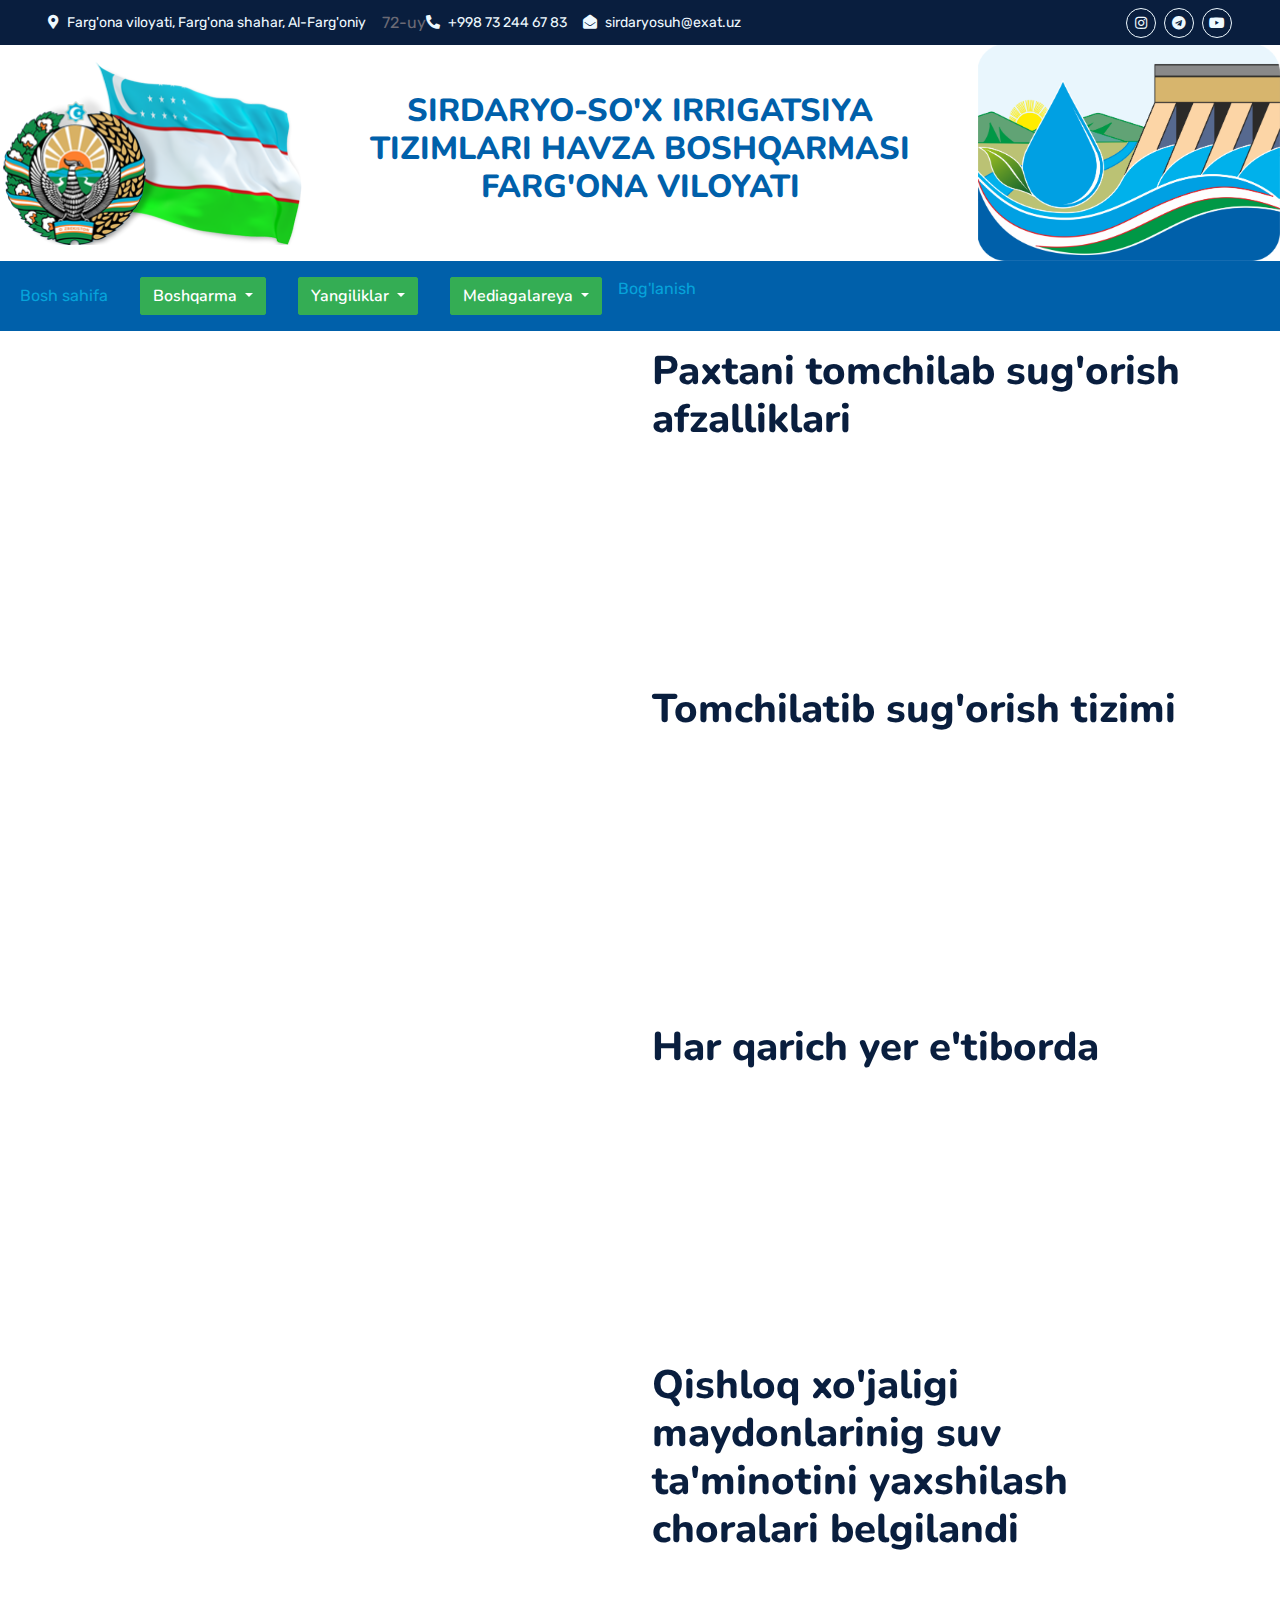
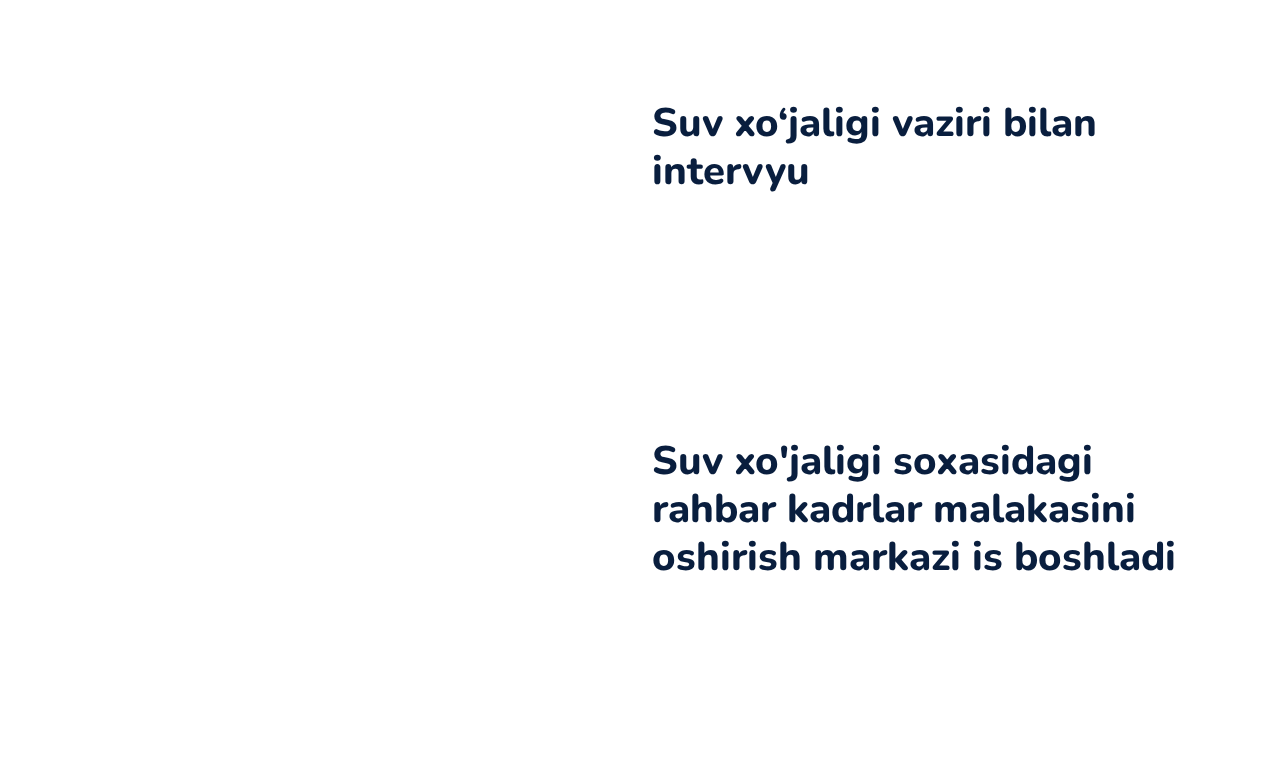
<file: pages/videos.html>
<!DOCTYPE html>
<html lang="en">
  <head>
    <meta charset="utf-8" />
    <title>Sirdaryo-So'x ITXB</title>
    <meta content="width=device-width, initial-scale=1.0" name="viewport" />
    <meta content="Free HTML Templates" name="keywords" />
    <meta content="Free HTML Templates" name="description" />

    <!-- Favicon -->
    <link href="../img/favicon.ico" rel="icon" />

    <!-- Google Web Fonts -->
    <link rel="preconnect" href="https://fonts.googleapis.com" />
    <link rel="preconnect" href="https://fonts.gstatic.com" crossorigin />
    <link
      href="https://fonts.googleapis.com/css2?family=Nunito:wght@400;600;700;800&family=Rubik:wght@400;500;600;700&display=swap"
      rel="stylesheet"
    />

    <!-- Icon Font Stylesheet -->
    <link
      href="https://cdnjs.cloudflare.com/ajax/libs/font-awesome/5.10.0/css/all.min.css"
      rel="stylesheet"
    />
    <link
      href="https://cdn.jsdelivr.net/npm/bootstrap-icons@1.4.1/font/bootstrap-icons.css"
      rel="stylesheet"
    />

    <!-- Libraries Stylesheet -->
    <link href="../lib/owlcarousel/assets/owl.carousel.min.css" rel="stylesheet" />
    <link href="../lib/animate/animate.min.css" rel="stylesheet" />

    <!-- Customized Bootstrap Stylesheet -->
    <link href="../css/bootstrap.min.css" rel="stylesheet" />

    <!-- Template Stylesheet -->
    <link href="../css/style.css" rel="stylesheet" />
    <link rel="stylesheet" href="../css/extra.css" />
  </head>

  <body>
    <!-- Spinner Start -->
    <div
      id="spinner"
      class="show bg-white position-fixed translate-middle w-100 vh-100 top-50 start-50 d-flex align-items-center justify-content-center"
    >
      <div class="spinner"></div>
    </div>
    <!-- Spinner End -->

    <!-- Topbar Start -->
    <div class="container-fluid bg-dark px-5 d-none d-lg-block">
      <div class="row gx-0">
        <div class="col-lg-8 text-center text-lg-start mb-2 mb-lg-0">
          <div class="d-inline-flex align-items-center" style="height: 45px">
            <small class="me-3 text-light"
              ><i class="fa fa-map-marker-alt me-2"></i>Farg'ona viloyati,
              Farg'ona shahar, Al-Farg'oniy
            </small>
            72-uy<small class="me-3 text-light"
              ><i class="fa fa-phone-alt me-2"></i>+998 73 244 67 83</small
            >
            <small class="text-light"
              ><i class="fa fa-envelope-open me-2"></i
              >sirdaryosuh@exat.uz</small
            >
          </div>
        </div>
        <div class="col-lg-4 text-center text-lg-end">
          <div class="d-inline-flex align-items-center" style="height: 45px">
            <a
              class="btn btn-sm btn-outline-light btn-sm-square rounded-circle me-2"
              href="https://www.instagram.com/suv_xojaligi_vazirligi/"
              ><i class="fab fa-instagram fw-normal"></i
            ></a>
            <a
              class="btn btn-sm btn-outline-light btn-sm-square rounded-circle me-2"
              href="https://t.me/F_havza_boshqarmasi"
              ><i class="fab fa-telegram fw-normal"></i
            ></a>
            <a
              class="btn btn-sm btn-outline-light btn-sm-square rounded-circle"
              href="https://www.youtube.com/channel/UC1La5moh4XmlvcMuqi1GZ8Q?view_as=subscriber"
              ><i class="fab fa-youtube fw-normal"></i
            ></a>
          </div>
        </div>
      </div>
    </div>
    <!-- Topbar End -->

    <!-- Navbar Start -->
    <div class="container-fluid position-relative p-0">
      <div class="kirish row align-items-center">
        <img
          src="../img/flag_gerb_uz.png"
          class="logo-img col-2 col-md-3"
          alt=""
        />
        <a
          class="col-8 col-md-6 d-flex justify-content-center align-items-center text-center h2 fw-bold"
          href="#"
          >SIRDARYO-SO'X IRRIGATSIYA TIZIMLARI HAVZA BOSHQARMASI <br />
          FARG'ONA VILOYATI</a
        >
        <img src="../img/logo2.png" class="col-2 col-md-3" alt="" />
      </div>
      <nav class="navbar navbar-expand-lg text-bg-dark">
        <div class="container-fluid">
          <button
            class="navbar-toggler text-bg-dark"
            type="button"
            data-bs-toggle="collapse"
            data-bs-target="#navbarSupportedContent"
            aria-controls="navbarSupportedContent"
            aria-expanded="false"
            aria-label="Toggle navigation"
          >
            <span class="navbar-toggler-icon text-bg-primary z-4"></span>
          </button>
          <div class="collapse navbar-collapse" id="navbarSupportedContent">
            <ul class="navbar-nav justify-content-center me-auto mb-2 mb-lg-0">
              <li class="nav-item d-flex justify-content-center">
                <a
                  class="nav-link active d-flex justify-content-center align-items-center"
                  aria-current="page"
                  href="../index.html"
                  >Bosh sahifa</a
                >
              </li>
              <li class="nav-item d-flex align-items-center">
                <a class="nav-link" href="#">
                  <div class="dropdown">
                    <button
                      class="btn btn-secondary dropdown-toggle"
                      type="button"
                      data-bs-toggle="dropdown"
                      aria-expanded="false"
                    >
                      Boshqarma
                    </button>
                    <ul class="dropdown-menu">
                      <li>
                        <a class="dropdown-item" href="#">Boshqarma haqida</a>
                      </li>
                      <li><a class="dropdown-item" href="#">Rahbariyat</a></li>
                      <li>
                        <a class="dropdown-item" href="#">Boshqarma nizomi</a>
                      </li>
                      <li>
                        <a class="dropdown-item" href="#"
                          >Tizim tashkilotlari</a
                        >
                      </li>
                    </ul>
                  </div>
                </a>
              </li>
              <li class="nav-item d-flex align-items-center">
                <a class="nav-link" href="#">
                  <div class="dropdown">
                    <button
                      class="btn btn-secondary dropdown-toggle"
                      type="button"
                      data-bs-toggle="dropdown"
                      aria-expanded="false"
                    >
                      Yangiliklar
                    </button>
                    <ul class="dropdown-menu">
                      <li>
                        <a class="dropdown-item" href="#">Axborot xizmati</a>
                      </li>
                      <li><a class="dropdown-item" href="#">E'lonlar</a></li>
                    </ul>
                  </div>
                </a>
              </li>
              <li class="nav-item d-flex align-items-center">
                <a class="nav-link" href="#">
                  <div class="dropdown">
                    <button
                      class="btn btn-secondary dropdown-toggle"
                      type="button"
                      data-bs-toggle="dropdown"
                      aria-expanded="false"
                    >
                      Mediagalareya
                    </button>
                    <ul class="dropdown-menu">
                      <li><a class="dropdown-item" href="../pages/fotos.html">Fotolar</a></li>
                      <li><a class="dropdown-item" href="#">Videolar</a></li>
                    </ul>
                  </div>
                </a>
              </li>

              <li class="nav-item">
                <a
                  class="nav-link boglanish"
                  data-bs-toggle="modal"
                  data-bs-target="#staticBackdrop"
                  >Bog'lanish</a
                >
              </li>
            </ul>
            <!-- <form class="d-flex" role="search">
                  <input class="form-control me-2" type="search" placeholder="Search" aria-label="Search">
                  <button class="btn btn-outline-success" type="submit">Search</button>
                </form> -->
          </div>
        </div>
      </nav>
      <!-- Modal -->
      <div
        class="modal fade"
        id="staticBackdrop"
        data-bs-backdrop="static"
        data-bs-keyboard="false"
        tabindex="-1"
        aria-labelledby="staticBackdropLabel"
        aria-hidden="true"
      >
        <div class="modal-dialog">
          <div class="modal-content">
            <div class="modal-header">
              <h1 class="modal-title fs-5" id="staticBackdropLabel">
                Malumot katakchalarini to'ldiring
              </h1>
              <button
                type="button"
                class="btn-close"
                data-bs-dismiss="modal"
                aria-label="Close"
              ></button>
            </div>
            <div class="modal-body">
              <form>
                <div class="fio mb-2">
                  <label for="fio" class="form-label">Ism, Familiyangiz</label>
                  <input
                    type="text"
                    name="fio"
                    id="fio"
                    class="form-control"
                    placeholder="Alisher Nabiyev"
                    required
                  />
                </div>
                <div class="tel mb-2">
                  <label for="tel" class="form-label">Telefon nomer</label>
                  <input
                    type="tel"
                    name="tel"
                    id="tel"
                    class="form-control"
                    placeholder="998901234567"
                    required
                  />
                </div>
                <div class="izoh mb-2">
                  <label for="izoh" class="form-label"
                    >Talab va takliflaringizni kiriting</label
                  >
                  <textarea
                    name="izoh"
                    id="izoh"
                    class="form-control"
                    cols="30"
                    rows="10"
                  ></textarea>
                </div>
              </form>
            </div>
            <div class="modal-footer">
              <button
                type="button"
                class="btn btn-secondary"
                data-bs-dismiss="modal"
              >
                Rad etish
              </button>
              <button
                type="submit"
                class="btn btn-primary"
                data-bs-dismiss="modal"
              >
                Jo'natish
              </button>
            </div>
          </div>
        </div>
      </div>

      
    </div>
    <!-- Navbar & Carousel End -->

    <!-- Full Screen Search Start -->
    <div class="modal fade" id="searchModal" tabindex="-1">
      <div class="modal-dialog modal-fullscreen">
        <div class="modal-content" style="background: rgba(9, 30, 62, 0.7)">
          <div class="modal-header border-0">
            <button
              type="button"
              class="btn bg-white btn-close"
              data-bs-dismiss="modal"
              aria-label="Close"
            ></button>
          </div>
          <div
            class="modal-body d-flex align-items-center justify-content-center"
          >
            <div class="input-group" style="max-width: 600px">
              <input
                type="text"
                class="form-control bg-transparent border-primary p-3"
                placeholder="Type search keyword"
              />
              <button class="btn btn-primary px-4">
                <i class="bi bi-search"></i>
              </button>
            </div>
          </div>
        </div>
      </div>
    </div>
    <!-- Full Screen Search End -->


    <main class="main">
      <div class="container">

        <div class="row my-3">
          <div class="col-md-6">
            <iframe width="560" height="315" src="https://www.youtube.com/embed/mfo4Q1QucX4?si=No48CdaHHtwEST_X" title="YouTube video player" frameborder="0" allow="accelerometer; autoplay; clipboard-write; encrypted-media; gyroscope; picture-in-picture; web-share" referrerpolicy="strict-origin-when-cross-origin" allowfullscreen></iframe>
          </div>
          <div class="col-md-6">
            <h1>Paxtani tomchilab sug'orish afzalliklari</h1>
          </div>
        </div>

        <div class="row my-3">
          <div class="col-md-6">
            <iframe width="560" height="315" src="https://www.youtube.com/embed/lAcLVLXRrYA?si=Y5b03vlj1Nw0Dtgb" title="YouTube video player" frameborder="0" allow="accelerometer; autoplay; clipboard-write; encrypted-media; gyroscope; picture-in-picture; web-share" referrerpolicy="strict-origin-when-cross-origin" allowfullscreen></iframe>
          </div>
          <div class="col-md-6">
            <h1>Tomchilatib sug'orish tizimi</h1>
          </div>
        </div>

        <div class="row my-3">
          <div class="col-md-6">
            <iframe width="560" height="315" src="https://www.youtube.com/embed/MCTuNfJ35t8?si=ST3rVQ3ACJxqJSZf" title="YouTube video player" frameborder="0" allow="accelerometer; autoplay; clipboard-write; encrypted-media; gyroscope; picture-in-picture; web-share" referrerpolicy="strict-origin-when-cross-origin" allowfullscreen></iframe>
          </div>
          <div class="col-md-6">
            <h1>Har qarich yer e'tiborda</h1>
          </div>
        </div>

        <div class="row my-3">
          <div class="col-md-6">
            <iframe width="560" height="315" src="https://www.youtube.com/embed/5oHvUn6ePeA?si=oaa0rnGEix2bhYr0" title="YouTube video player" frameborder="0" allow="accelerometer; autoplay; clipboard-write; encrypted-media; gyroscope; picture-in-picture; web-share" referrerpolicy="strict-origin-when-cross-origin" allowfullscreen></iframe>
          </div>
          <div class="col-md-6">
            <h1> Qishloq xo'jaligi maydonlarinig suv ta'minotini yaxshilash choralari belgilandi</h1>
          </div>
        </div>

        <div class="row my-3">
          <div class="col-md-6">
            <iframe width="560" height="315" src="https://www.youtube.com/embed/0Mp-USr701k?si=trOE-f92F3Rdv138" title="YouTube video player" frameborder="0" allow="accelerometer; autoplay; clipboard-write; encrypted-media; gyroscope; picture-in-picture; web-share" referrerpolicy="strict-origin-when-cross-origin" allowfullscreen></iframe>
          </div>
          <div class="col-md-6">
            <h1>Suv xo‘jaligi vaziri bilan intervyu</h1>
          </div>
        </div>

        <div class="row my-3">
          <div class="col-md-6">
            <iframe width="560" height="315" src="https://www.youtube.com/embed/hjdg-U9KQxA?si=lt9JInqW3gRxzscU" title="YouTube video player" frameborder="0" allow="accelerometer; autoplay; clipboard-write; encrypted-media; gyroscope; picture-in-picture; web-share" referrerpolicy="strict-origin-when-cross-origin" allowfullscreen></iframe>
          </div>
          <div class="col-md-6">
            <h1>Suv xo'jaligi soxasidagi rahbar kadrlar malakasini oshirish markazi is boshladi</h1>
          </div>
        </div>



      </div>
    </main>
    
    

   

   

   

   

    <!-- Testimonial Start -->
    <!-- <div class="container-fluid py-5 wow fadeInUp" data-wow-delay="0.1s">
        <div class="container py-5">
            <div class="section-title text-center position-relative pb-3 mb-4 mx-auto" style="max-width: 600px;">
                <h5 class="fw-bold text-primary text-uppercase">Testimonial</h5>
                <h1 class="mb-0">What Our Clients Say About Our Digital Services</h1>
            </div>
            <div class="owl-carousel testimonial-carousel wow fadeInUp" data-wow-delay="0.6s">
                <div class="testimonial-item bg-light my-4">
                    <div class="d-flex align-items-center border-bottom pt-5 pb-4 px-5">
                        <img class="img-fluid rounded" src="img/testimonial-1.jpg" style="width: 60px; height: 60px;">
                        <div class="ps-4">
                            <h4 class="text-primary mb-1">Client Name</h4>
                            <small class="text-uppercase">Profession</small>
                        </div>
                    </div>
                    <div class="pt-4 pb-5 px-5">
                        Dolor et eos labore, stet justo sed est sed. Diam sed sed dolor stet amet eirmod eos labore diam
                    </div>
                </div>
                <div class="testimonial-item bg-light my-4">
                    <div class="d-flex align-items-center border-bottom pt-5 pb-4 px-5">
                        <img class="img-fluid rounded" src="img/testimonial-2.jpg" style="width: 60px; height: 60px;">
                        <div class="ps-4">
                            <h4 class="text-primary mb-1">Client Name</h4>
                            <small class="text-uppercase">Profession</small>
                        </div>
                    </div>
                    <div class="pt-4 pb-5 px-5">
                        Dolor et eos labore, stet justo sed est sed. Diam sed sed dolor stet amet eirmod eos labore diam
                    </div>
                </div>
                <div class="testimonial-item bg-light my-4">
                    <div class="d-flex align-items-center border-bottom pt-5 pb-4 px-5">
                        <img class="img-fluid rounded" src="img/testimonial-3.jpg" style="width: 60px; height: 60px;">
                        <div class="ps-4">
                            <h4 class="text-primary mb-1">Client Name</h4>
                            <small class="text-uppercase">Profession</small>
                        </div>
                    </div>
                    <div class="pt-4 pb-5 px-5">
                        Dolor et eos labore, stet justo sed est sed. Diam sed sed dolor stet amet eirmod eos labore diam
                    </div>
                </div>
                <div class="testimonial-item bg-light my-4">
                    <div class="d-flex align-items-center border-bottom pt-5 pb-4 px-5">
                        <img class="img-fluid rounded" src="img/testimonial-4.jpg" style="width: 60px; height: 60px;">
                        <div class="ps-4">
                            <h4 class="text-primary mb-1">Client Name</h4>
                            <small class="text-uppercase">Profession</small>
                        </div>
                    </div>
                    <div class="pt-4 pb-5 px-5">
                        Dolor et eos labore, stet justo sed est sed. Diam sed sed dolor stet amet eirmod eos labore diam
                    </div>
                </div>
            </div>
        </div>
    </div> -->
    <!-- Testimonial End -->

    <!-- Team Start -->
    <!-- <div class="container-fluid py-5 wow fadeInUp" data-wow-delay="0.1s">
        <div class="container py-5">
            <div class="section-title text-center position-relative pb-3 mb-5 mx-auto" style="max-width: 600px;">
                <h5 class="fw-bold text-primary text-uppercase">Team Members</h5>
                <h1 class="mb-0">Professional Stuffs Ready to Help Your Business</h1>
            </div>
            <div class="row g-5">
                <div class="col-lg-4 wow slideInUp" data-wow-delay="0.3s">
                    <div class="team-item bg-light rounded overflow-hidden">
                        <div class="team-img position-relative overflow-hidden">
                            <img class="img-fluid w-100" src="img/team-1.jpg" alt="">
                            <div class="team-social">
                                <a class="btn btn-lg btn-primary btn-lg-square rounded" href=""><i
                                        class="fab fa-twitter fw-normal"></i></a>
                                <a class="btn btn-lg btn-primary btn-lg-square rounded" href=""><i
                                        class="fab fa-facebook-f fw-normal"></i></a>
                                <a class="btn btn-lg btn-primary btn-lg-square rounded" href=""><i
                                        class="fab fa-instagram fw-normal"></i></a>
                                <a class="btn btn-lg btn-primary btn-lg-square rounded" href=""><i
                                        class="fab fa-linkedin-in fw-normal"></i></a>
                            </div>
                        </div>
                        <div class="text-center py-4">
                            <h4 class="text-primary">Full Name</h4>
                            <p class="text-uppercase m-0">Designation</p>
                        </div>
                    </div>
                </div>
                <div class="col-lg-4 wow slideInUp" data-wow-delay="0.6s">
                    <div class="team-item bg-light rounded overflow-hidden">
                        <div class="team-img position-relative overflow-hidden">
                            <img class="img-fluid w-100" src="img/team-2.jpg" alt="">
                            <div class="team-social">
                                <a class="btn btn-lg btn-primary btn-lg-square rounded" href=""><i
                                        class="fab fa-twitter fw-normal"></i></a>
                                <a class="btn btn-lg btn-primary btn-lg-square rounded" href=""><i
                                        class="fab fa-facebook-f fw-normal"></i></a>
                                <a class="btn btn-lg btn-primary btn-lg-square rounded" href=""><i
                                        class="fab fa-instagram fw-normal"></i></a>
                                <a class="btn btn-lg btn-primary btn-lg-square rounded" href=""><i
                                        class="fab fa-linkedin-in fw-normal"></i></a>
                            </div>
                        </div>
                        <div class="text-center py-4">
                            <h4 class="text-primary">Full Name</h4>
                            <p class="text-uppercase m-0">Designation</p>
                        </div>
                    </div>
                </div>
                <div class="col-lg-4 wow slideInUp" data-wow-delay="0.9s">
                    <div class="team-item bg-light rounded overflow-hidden">
                        <div class="team-img position-relative overflow-hidden">
                            <img class="img-fluid w-100" src="img/team-3.jpg" alt="">
                            <div class="team-social">
                                <a class="btn btn-lg btn-primary btn-lg-square rounded" href=""><i
                                        class="fab fa-twitter fw-normal"></i></a>
                                <a class="btn btn-lg btn-primary btn-lg-square rounded" href=""><i
                                        class="fab fa-facebook-f fw-normal"></i></a>
                                <a class="btn btn-lg btn-primary btn-lg-square rounded" href=""><i
                                        class="fab fa-instagram fw-normal"></i></a>
                                <a class="btn btn-lg btn-primary btn-lg-square rounded" href=""><i
                                        class="fab fa-linkedin-in fw-normal"></i></a>
                            </div>
                        </div>
                        <div class="text-center py-4">
                            <h4 class="text-primary">Full Name</h4>
                            <p class="text-uppercase m-0">Designation</p>
                        </div>
                    </div>
                </div>
            </div>
        </div>
    </div> -->
    <!-- Team End -->

    <!-- Blog Start -->
    <!-- <div class="container-fluid py-5 wow fadeInUp" data-wow-delay="0.1s">
        <div class="container py-5">
            <div class="section-title text-center position-relative pb-3 mb-5 mx-auto" style="max-width: 600px;">
                <h5 class="fw-bold text-primary text-uppercase">Latest Blog</h5>
                <h1 class="mb-0">Read The Latest Articles from Our Blog Post</h1>
            </div>
            <div class="row g-5">
                <div class="col-lg-4 wow slideInUp" data-wow-delay="0.3s">
                    <div class="blog-item bg-light rounded overflow-hidden">
                        <div class="blog-img position-relative overflow-hidden">
                            <img class="img-fluid" src="img/blog-1.jpg" alt="">
                            <a class="position-absolute top-0 start-0 bg-primary text-white rounded-end mt-5 py-2 px-4"
                                href="">Web Design</a>
                        </div>
                        <div class="p-4">
                            <div class="d-flex mb-3">
                                <small class="me-3"><i class="far fa-user text-primary me-2"></i>John Doe</small>
                                <small><i class="far fa-calendar-alt text-primary me-2"></i>01 Jan, 2045</small>
                            </div>
                            <h4 class="mb-3">How to build a website</h4>
                            <p>Dolor et eos labore stet justo sed est sed sed sed dolor stet amet</p>
                            <a class="text-uppercase" href="">Read More <i class="bi bi-arrow-right"></i></a>
                        </div>
                    </div>
                </div>
                <div class="col-lg-4 wow slideInUp" data-wow-delay="0.6s">
                    <div class="blog-item bg-light rounded overflow-hidden">
                        <div class="blog-img position-relative overflow-hidden">
                            <img class="img-fluid" src="img/blog-2.jpg" alt="">
                            <a class="position-absolute top-0 start-0 bg-primary text-white rounded-end mt-5 py-2 px-4"
                                href="">Web Design</a>
                        </div>
                        <div class="p-4">
                            <div class="d-flex mb-3">
                                <small class="me-3"><i class="far fa-user text-primary me-2"></i>John Doe</small>
                                <small><i class="far fa-calendar-alt text-primary me-2"></i>01 Jan, 2045</small>
                            </div>
                            <h4 class="mb-3">How to build a website</h4>
                            <p>Dolor et eos labore stet justo sed est sed sed sed dolor stet amet</p>
                            <a class="text-uppercase" href="">Read More <i class="bi bi-arrow-right"></i></a>
                        </div>
                    </div>
                </div>
                <div class="col-lg-4 wow slideInUp" data-wow-delay="0.9s">
                    <div class="blog-item bg-light rounded overflow-hidden">
                        <div class="blog-img position-relative overflow-hidden">
                            <img class="img-fluid" src="img/blog-3.jpg" alt="">
                            <a class="position-absolute top-0 start-0 bg-primary text-white rounded-end mt-5 py-2 px-4"
                                href="">Web Design</a>
                        </div>
                        <div class="p-4">
                            <div class="d-flex mb-3">
                                <small class="me-3"><i class="far fa-user text-primary me-2"></i>John Doe</small>
                                <small><i class="far fa-calendar-alt text-primary me-2"></i>01 Jan, 2045</small>
                            </div>
                            <h4 class="mb-3">How to build a website</h4>
                            <p>Dolor et eos labore stet justo sed est sed sed sed dolor stet amet</p>
                            <a class="text-uppercase" href="">Read More <i class="bi bi-arrow-right"></i></a>
                        </div>
                    </div>
                </div>
            </div>
        </div>
    </div> -->
    <!-- Blog Start -->

    <!-- Vendor Start -->
    <!-- <div class="container-fluid py-5 wow fadeInUp" data-wow-delay="0.1s">
        <div class="container py-5 mb-5">
            <div class="bg-white">
                <div class="owl-carousel vendor-carousel">
                    <img src="img/vendor-1.jpg" alt="">
                    <img src="img/vendor-2.jpg" alt="">
                    <img src="img/vendor-3.jpg" alt="">
                    <img src="img/vendor-4.jpg" alt="">
                    <img src="img/vendor-5.jpg" alt="">
                    <img src="img/vendor-6.jpg" alt="">
                    <img src="img/vendor-7.jpg" alt="">
                    <img src="img/vendor-8.jpg" alt="">
                    <img src="img/vendor-9.jpg" alt="">
                </div>
            </div>
        </div>
    </div> -->
    <!-- Vendor End -->

    <!-- Footer Start -->
    <!-- <div class="container-fluid bg-dark text-light mt-5 wow fadeInUp" data-wow-delay="0.1s">
        <div class="container">
            <div class="row gx-5">
                <div class="col-lg-4 col-md-6 footer-about">
                    <div
                        class="d-flex flex-column align-items-center justify-content-center text-center h-100 bg-primary p-4">
                        <a href="index.html" class="navbar-brand">
                            <h1 class="m-0 text-white"><i class="fa fa-user-tie me-2"></i>Startup</h1>
                        </a>
                        <p class="mt-3 mb-4">Lorem diam sit erat dolor elitr et, diam lorem justo amet clita stet eos
                            sit. Elitr dolor duo lorem, elitr clita ipsum sea. Diam amet erat lorem stet eos. Diam amet
                            et kasd eos duo.</p>
                        <form action="">
                            <div class="input-group">
                                <input type="text" class="form-control border-white p-3" placeholder="Your Email">
                                <button class="btn btn-dark">Sign Up</button>
                            </div>
                        </form>
                    </div>
                </div>
                <div class="col-lg-8 col-md-6">
                    <div class="row gx-5">
                        <div class="col-lg-4 col-md-12 pt-5 mb-5">
                            <div class="section-title section-title-sm position-relative pb-3 mb-4">
                                <h3 class="text-light mb-0">Get In Touch</h3>
                            </div>
                            <div class="d-flex mb-2">
                                <i class="bi bi-geo-alt text-primary me-2"></i>
                                <p class="mb-0">123 Street, New York, USA</p>
                            </div>
                            <div class="d-flex mb-2">
                                <i class="bi bi-envelope-open text-primary me-2"></i>
                                <p class="mb-0">info@example.com</p>
                            </div>
                            <div class="d-flex mb-2">
                                <i class="bi bi-telephone text-primary me-2"></i>
                                <p class="mb-0">+012 345 67890</p>
                            </div>
                            <div class="d-flex mt-4">
                                <a class="btn btn-primary btn-square me-2" href="#"><i
                                        class="fab fa-twitter fw-normal"></i></a>
                                <a class="btn btn-primary btn-square me-2" href="#"><i
                                        class="fab fa-facebook-f fw-normal"></i></a>
                                <a class="btn btn-primary btn-square me-2" href="#"><i
                                        class="fab fa-linkedin-in fw-normal"></i></a>
                                <a class="btn btn-primary btn-square" href="#"><i
                                        class="fab fa-instagram fw-normal"></i></a>
                            </div>
                        </div>
                        <div class="col-lg-4 col-md-12 pt-0 pt-lg-5 mb-5">
                            <div class="section-title section-title-sm position-relative pb-3 mb-4">
                                <h3 class="text-light mb-0">Quick Links</h3>
                            </div>
                            <div class="link-animated d-flex flex-column justify-content-start">
                                <a class="text-light mb-2" href="#"><i
                                        class="bi bi-arrow-right text-primary me-2"></i>Home</a>
                                <a class="text-light mb-2" href="#"><i
                                        class="bi bi-arrow-right text-primary me-2"></i>About Us</a>
                                <a class="text-light mb-2" href="#"><i
                                        class="bi bi-arrow-right text-primary me-2"></i>Our Services</a>
                                <a class="text-light mb-2" href="#"><i
                                        class="bi bi-arrow-right text-primary me-2"></i>Meet The Team</a>
                                <a class="text-light mb-2" href="#"><i
                                        class="bi bi-arrow-right text-primary me-2"></i>Latest Blog</a>
                                <a class="text-light" href="#"><i
                                        class="bi bi-arrow-right text-primary me-2"></i>Contact Us</a>
                            </div>
                        </div>
                        <div class="col-lg-4 col-md-12 pt-0 pt-lg-5 mb-5">
                            <div class="section-title section-title-sm position-relative pb-3 mb-4">
                                <h3 class="text-light mb-0">Popular Links</h3>
                            </div>
                            <div class="link-animated d-flex flex-column justify-content-start">
                                <a class="text-light mb-2" href="#"><i
                                        class="bi bi-arrow-right text-primary me-2"></i>Home</a>
                                <a class="text-light mb-2" href="#"><i
                                        class="bi bi-arrow-right text-primary me-2"></i>About Us</a>
                                <a class="text-light mb-2" href="#"><i
                                        class="bi bi-arrow-right text-primary me-2"></i>Our Services</a>
                                <a class="text-light mb-2" href="#"><i
                                        class="bi bi-arrow-right text-primary me-2"></i>Meet The Team</a>
                                <a class="text-light mb-2" href="#"><i
                                        class="bi bi-arrow-right text-primary me-2"></i>Latest Blog</a>
                                <a class="text-light" href="#"><i
                                        class="bi bi-arrow-right text-primary me-2"></i>Contact Us</a>
                            </div>
                        </div>
                    </div>
                </div>
            </div>
        </div>
    </div> -->

    <!-- Footer End -->

    <!-- Back to Top -->
    <!-- <a href="#" class="btn btn-lg btn-primary btn-lg-square rounded back-to-top"><i class="bi bi-arrow-up"></i></a> -->

    <!-- JavaScript Libraries -->
    <script src="https://code.jquery.com/jquery-3.4.1.min.js"></script>
    <script src="https://cdn.jsdelivr.net/npm/bootstrap@5.0.0/dist/js/bootstrap.bundle.min.js"></script>
    <script src="../lib/wow/wow.min.js"></script>
    <script src="../lib/easing/easing.min.js"></script>
    <script src="../lib/waypoints/waypoints.min.js"></script>
    <script src="../lib/counterup/counterup.min.js"></script>
    <script src="../lib/owlcarousel/owl.carousel.min.js"></script>

    <!-- Template Javascript -->
    <script src="../js/main.js"></script>
  </body>
</html>
</file>
<file: css/style.css>
/********** Template CSS **********/
:root {
    --primary: #06A3DA;
    --secondary: #34AD54;
    --light: #EEF9FF;
    --dark: #091E3E;
}


/*** Spinner ***/
.spinner {
    width: 40px;
    height: 40px;
    background: var(--primary);
    margin: 100px auto;
    -webkit-animation: sk-rotateplane 1.2s infinite ease-in-out;
    animation: sk-rotateplane 1.2s infinite ease-in-out;
}

@-webkit-keyframes sk-rotateplane {
    0% {
        -webkit-transform: perspective(120px)
    }
    50% {
        -webkit-transform: perspective(120px) rotateY(180deg)
    }
    100% {
        -webkit-transform: perspective(120px) rotateY(180deg) rotateX(180deg)
    }
}

@keyframes sk-rotateplane {
    0% {
        transform: perspective(120px) rotateX(0deg) rotateY(0deg);
        -webkit-transform: perspective(120px) rotateX(0deg) rotateY(0deg)
    }
    50% {
        transform: perspective(120px) rotateX(-180.1deg) rotateY(0deg);
        -webkit-transform: perspective(120px) rotateX(-180.1deg) rotateY(0deg)
    }
    100% {
        transform: perspective(120px) rotateX(-180deg) rotateY(-179.9deg);
        -webkit-transform: perspective(120px) rotateX(-180deg) rotateY(-179.9deg);
    }
}

#spinner {
    opacity: 0;
    visibility: hidden;
    transition: opacity .5s ease-out, visibility 0s linear .5s;
    z-index: 99999;
}

#spinner.show {
    transition: opacity .5s ease-out, visibility 0s linear 0s;
    visibility: visible;
    opacity: 1;
}


/*** Heading ***/
h1,
h2,
.fw-bold {
    font-weight: 800 !important;
}

h3,
h4,
.fw-semi-bold {
    font-weight: 700 !important;
}

h5,
h6,
.fw-medium {
    font-weight: 600 !important;
}


/*** Button ***/
.btn {
    font-family: 'Nunito', sans-serif;
    font-weight: 600;
    transition: .5s;
}

.btn-primary,
.btn-secondary {
    color: #FFFFFF;
    box-shadow: inset 0 0 0 50px transparent;
}

.btn-primary:hover {
    box-shadow: inset 0 0 0 0 var(--primary);
}

.btn-secondary:hover {
    box-shadow: inset 0 0 0 0 var(--secondary);
}

.btn-square {
    width: 36px;
    height: 36px;
}

.btn-sm-square {
    width: 30px;
    height: 30px;
}

.btn-lg-square {
    width: 48px;
    height: 48px;
}

.btn-square,
.btn-sm-square,
.btn-lg-square {
    padding-left: 0;
    padding-right: 0;
    text-align: center;
}


/*** Navbar ***/
.navbar-dark .navbar-nav .nav-link {
    font-family: 'Nunito', sans-serif;
    position: relative;
    margin-left: 25px;
    padding: 35px 0;
    color: #FFFFFF;
    font-size: 18px;
    font-weight: 600;
    outline: none;
    transition: .5s;
}

.sticky-top.navbar-dark .navbar-nav .nav-link {
    padding: 20px 0;
    color: var(--dark);
}

.navbar-dark .navbar-nav .nav-link:hover,
.navbar-dark .navbar-nav .nav-link.active {
    color: var(--primary);
}

.navbar-dark .navbar-brand h1 {
    color: #FFFFFF;
}

.navbar-dark .navbar-toggler {
    color: var(--primary) !important;
    border-color: var(--primary) !important;
}

@media (max-width: 991.98px) {
    .sticky-top.navbar-dark {
        position: relative;
        background: #FFFFFF;
    }

    .navbar-dark .navbar-nav .nav-link,
    .navbar-dark .navbar-nav .nav-link.show,
    .sticky-top.navbar-dark .navbar-nav .nav-link {
        padding: 10px 0;
        color: var(--dark);
    }

    .navbar-dark .navbar-brand h1 {
        color: var(--primary);
    }
}

@media (min-width: 992px) {
    .navbar-dark {
        position: absolute;
        width: 100%;
        top: 0;
        left: 0;
        border-bottom: 1px solid rgba(256, 256, 256, .1);
        z-index: 999;
    }
    
    .sticky-top.navbar-dark {
        position: fixed;
        background: #FFFFFF;
    }

    .navbar-dark .navbar-nav .nav-link::before {
        position: absolute;
        content: "";
        width: 0;
        height: 2px;
        bottom: -1px;
        left: 50%;
        background: var(--primary);
        transition: .5s;
    }

    .navbar-dark .navbar-nav .nav-link:hover::before,
    .navbar-dark .navbar-nav .nav-link.active::before {
        width: 100%;
        left: 0;
    }

    .navbar-dark .navbar-nav .nav-link.nav-contact::before {
        display: none;
    }

    .sticky-top.navbar-dark .navbar-brand h1 {
        color: var(--primary);
    }
}


/*** Carousel ***/
.carousel-caption {
    top: 0;
    left: 0;
    right: 0;
    bottom: 0;
    background: rgba(9, 30, 62, .7);
    z-index: 1;
}

@media (max-width: 576px) {
    .carousel-caption h5 {
        font-size: 14px;
        font-weight: 500 !important;
    }

    .carousel-caption h1 {
        font-size: 30px;
        font-weight: 600 !important;
    }
}

.carousel-control-prev,
.carousel-control-next {
    width: 10%;
}

.carousel-control-prev-icon,
.carousel-control-next-icon {
    width: 3rem;
    height: 3rem;
}


/*** Section Title ***/
.section-title::before {
    position: absolute;
    content: "";
    width: 150px;
    height: 5px;
    left: 0;
    bottom: 0;
    background: var(--primary);
    border-radius: 2px;
}

.section-title.text-center::before {
    left: 50%;
    margin-left: -75px;
}

.section-title.section-title-sm::before {
    width: 90px;
    height: 3px;
}

.section-title::after {
    position: absolute;
    content: "";
    width: 6px;
    height: 5px;
    bottom: 0px;
    background: #FFFFFF;
    -webkit-animation: section-title-run 5s infinite linear;
    animation: section-title-run 5s infinite linear;
}

.section-title.section-title-sm::after {
    width: 4px;
    height: 3px;
}

.section-title.text-center::after {
    -webkit-animation: section-title-run-center 5s infinite linear;
    animation: section-title-run-center 5s infinite linear;
}

.section-title.section-title-sm::after {
    -webkit-animation: section-title-run-sm 5s infinite linear;
    animation: section-title-run-sm 5s infinite linear;
}

@-webkit-keyframes section-title-run {
    0% {left: 0; } 50% { left : 145px; } 100% { left: 0; }
}

@-webkit-keyframes section-title-run-center {
    0% { left: 50%; margin-left: -75px; } 50% { left : 50%; margin-left: 45px; } 100% { left: 50%; margin-left: -75px; }
}

@-webkit-keyframes section-title-run-sm {
    0% {left: 0; } 50% { left : 85px; } 100% { left: 0; }
}


/*** Service ***/
.service-item {
    position: relative;
    height: 300px;
    padding: 0 30px;
    transition: .5s;
}

.service-item .service-icon {
    margin-bottom: 30px;
    width: 60px;
    height: 60px;
    display: flex;
    align-items: center;
    justify-content: center;
    background: var(--primary);
    border-radius: 2px;
    transform: rotate(-45deg);
}

.service-item .service-icon i {
    transform: rotate(45deg);
}

.service-item a.btn {
    position: absolute;
    width: 60px;
    bottom: -48px;
    left: 50%;
    margin-left: -30px;
    opacity: 0;
}

.service-item:hover a.btn {
    bottom: -24px;
    opacity: 1;
}


/*** Testimonial ***/
.testimonial-carousel .owl-dots {
    margin-top: 15px;
    display: flex;
    align-items: flex-end;
    justify-content: center;
}

.testimonial-carousel .owl-dot {
    position: relative;
    display: inline-block;
    margin: 0 5px;
    width: 15px;
    height: 15px;
    background: #DDDDDD;
    border-radius: 2px;
    transition: .5s;
}

.testimonial-carousel .owl-dot.active {
    width: 30px;
    background: var(--primary);
}

.testimonial-carousel .owl-item.center {
    position: relative;
    z-index: 1;
}

.testimonial-carousel .owl-item .testimonial-item {
    transition: .5s;
}

.testimonial-carousel .owl-item.center .testimonial-item {
    background: #FFFFFF !important;
    box-shadow: 0 0 30px #DDDDDD;
}


/*** Team ***/
.team-item {
    transition: .5s;
}

.team-social {
    position: absolute;
    width: 100%;
    height: 100%;
    top: 0;
    left: 0;
    display: flex;
    align-items: center;
    justify-content: center;
    transition: .5s;
}

.team-social a.btn {
    position: relative;
    margin: 0 3px;
    margin-top: 100px;
    opacity: 0;
}

.team-item:hover {
    box-shadow: 0 0 30px #DDDDDD;
}

.team-item:hover .team-social {
    background: rgba(9, 30, 62, .7);
}

.team-item:hover .team-social a.btn:first-child {
    opacity: 1;
    margin-top: 0;
    transition: .3s 0s;
}

.team-item:hover .team-social a.btn:nth-child(2) {
    opacity: 1;
    margin-top: 0;
    transition: .3s .05s;
}

.team-item:hover .team-social a.btn:nth-child(3) {
    opacity: 1;
    margin-top: 0;
    transition: .3s .1s;
}

.team-item:hover .team-social a.btn:nth-child(4) {
    opacity: 1;
    margin-top: 0;
    transition: .3s .15s;
}

.team-item .team-img img,
.blog-item .blog-img img  {
    transition: .5s;
}

.team-item:hover .team-img img,
.blog-item:hover .blog-img img {
    transform: scale(1.15);
}


/*** Miscellaneous ***/
@media (min-width: 991.98px) {
    .facts {
        position: relative;
        margin-top: -75px;
        z-index: 1;
    }
}

.back-to-top {
    position: fixed;
    display: none;
    right: 45px;
    bottom: 45px;
    z-index: 99;
}

.bg-header {
    background: linear-gradient(rgba(9, 30, 62, .7), rgba(9, 30, 62, .7)), url(../img/carousel-1.jpg) center center no-repeat;
    background-size: cover;
}

.link-animated a {
    transition: .5s;
}

.link-animated a:hover {
    padding-left: 10px;
}

@media (min-width: 767.98px) {
    .footer-about {
        margin-bottom: -75px;
    }
}
</file>
<file: css/extra.css>
.kirish{
    /* border: 1px solid red; */
    display: flex;
    flex-direction: row;
}
.kirish a{
    color: #0060aa;
}

.navbar{
    background-color: #0060aa;
}

.boglanish{
    cursor: pointer;
}


.card{
    transition: all 0.5s linear;
}

.card:hover{
    box-shadow: 0px 0px 10px #aaa;
}
</file>
